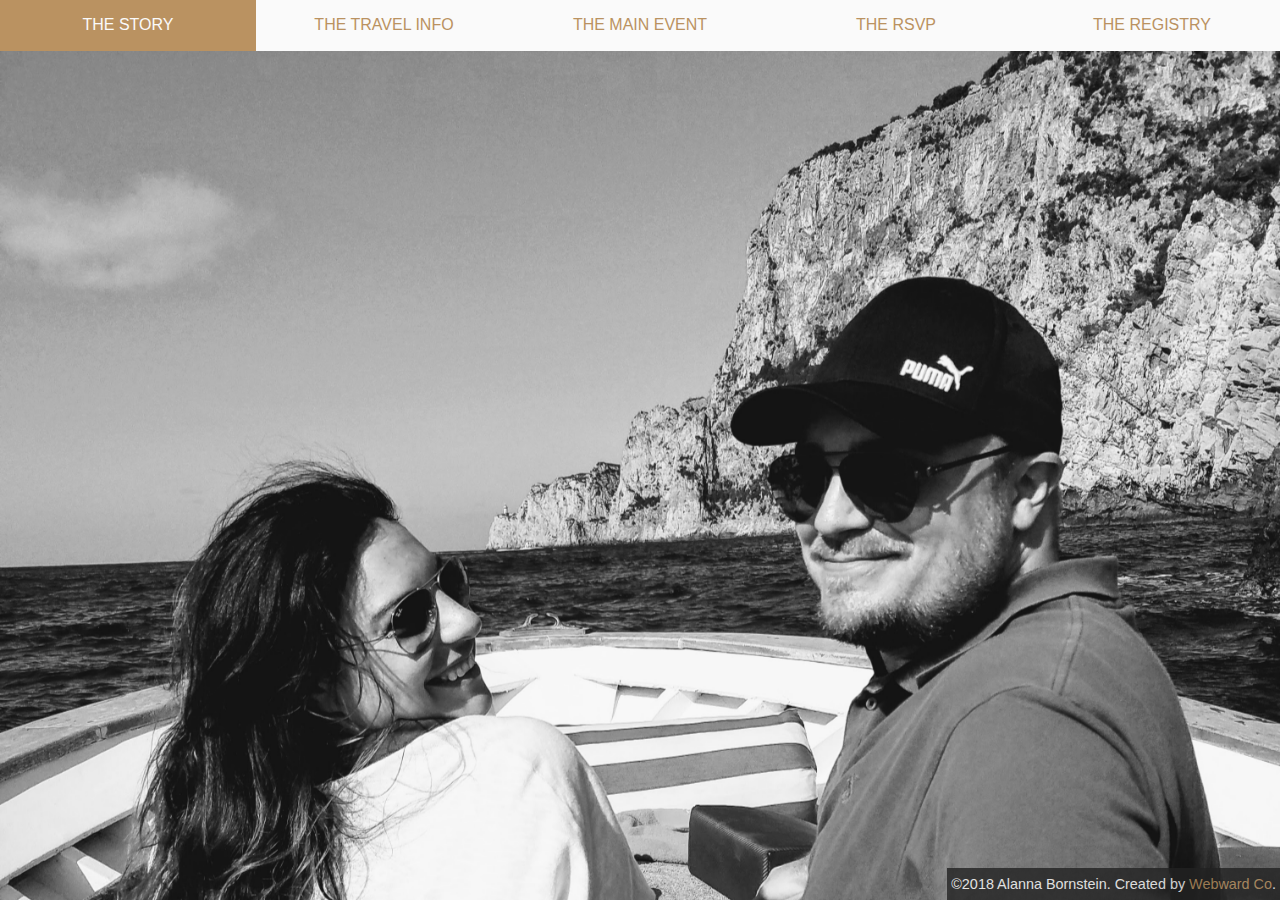
<file: index.html>
<!DOCTYPE html>
<html lang="en">
<head>
    <title>Ali and Darren</title>
    <meta name="viewport" content="width=device-width,initial-scale=1.0">
    <link href='http://fonts.googleapis.com/css?family=Arizonia' rel='stylesheet' type='text/css'>
    <link rel="stylesheet" type="text/css" href="/css/style.css">
    <script type="text/javascript" src="/js/jquery-3.3.1.min.js"></script>
    <script type="text/javascript" src="/js/script.js"></script>
</head>
<body>

    <div id="mobile-menu-curtain"></div>
    <nav>
        <a class="nav-item" data-content="story">The Story</a>
        <a class="nav-item" data-content="travel">The Travel Info</a>
        <a class="nav-item" data-content="event">The Main Event</a>
        <a class="nav-item" data-content="rsvp">The RSVP</a>
        <a class="nav-item" data-content="registry">The Registry</a>
        <div id="mobile-menu-icon">
            <div></div>
            <div></div>
            <div></div>
        </div>
        <div id="mobile-menu">
            <a class="nav-item" data-content="story">The Story</a><br>
            <a class="nav-item" data-content="travel">The Travel Info</a><br>
            <a class="nav-item" data-content="event">The Main Event</a><br>
            <a class="nav-item" data-content="rsvp">The RSVP</a><br>
            <a class="nav-item" data-content="registry">The Registry</a>
        </div>
    </nav>

    <section id="monogram">
        <svg xmlns="http://www.w3.org/2000/svg"
             width="100%" height="300px"
             viewBox="0 0 2150 1800">
            <path id="graphic"
                fill="#222" stroke="#222" stroke-width="15"
                d="M 929.00,816.00
                   C 925.99,815.36 916.30,812.62 914.00,813.06
                     910.77,813.68 907.32,817.63 905.17,820.00
                     905.17,820.00 889.00,837.00 889.00,837.00
                     868.18,857.82 846.36,878.10 824.00,897.27
                     738.86,970.26 632.10,1049.55 530.00,1096.31
                     485.26,1116.79 437.40,1133.63 388.00,1137.09
                     388.00,1137.09 376.00,1138.00 376.00,1138.00
                     357.09,1138.03 339.20,1137.15 321.00,1131.26
                     311.76,1128.26 302.07,1123.89 294.00,1118.48
                     260.80,1096.22 243.06,1055.37 243.00,1016.00
                     243.00,1016.00 243.00,993.00 243.00,993.00
                     243.00,993.00 243.91,983.00 243.91,983.00
                     246.00,954.48 253.20,926.50 263.80,900.00
                     278.74,862.64 293.47,832.41 322.09,803.04
                     360.70,763.40 413.19,745.59 467.00,739.84
                     467.00,739.84 489.00,738.00 489.00,738.00
                     489.00,738.00 509.00,737.00 509.00,737.00
                     509.00,737.00 557.00,737.00 557.00,737.00
                     557.00,737.00 569.00,737.96 569.00,737.96
                     569.00,737.96 582.00,737.96 582.00,737.96
                     582.00,737.96 592.00,739.00 592.00,739.00
                     592.00,739.00 601.00,739.00 601.00,739.00
                     601.00,739.00 622.00,740.91 622.00,740.91
                     662.54,743.75 702.74,749.48 743.00,755.13
                     783.80,760.86 824.60,768.72 865.00,776.80
                     865.00,776.80 897.00,783.42 897.00,783.42
                     900.72,784.24 907.52,786.53 911.00,784.94
                     914.35,783.41 919.88,776.93 922.42,774.00
                     922.42,774.00 935.28,760.00 935.28,760.00
                     935.28,760.00 983.15,706.00 983.15,706.00
                     983.15,706.00 1079.42,592.00 1079.42,592.00
                     1079.42,592.00 1167.35,483.00 1167.35,483.00
                     1186.88,457.77 1206.49,432.47 1224.33,406.00
                     1228.62,399.63 1237.80,383.59 1244.00,380.45
                     1247.55,378.66 1252.10,378.96 1256.00,379.00
                     1269.82,379.17 1286.23,388.71 1297.00,396.90
                     1301.12,400.03 1307.71,405.62 1308.52,411.00
                     1308.99,414.21 1305.65,423.33 1304.58,427.00
                     1304.58,427.00 1291.00,468.00 1291.00,468.00
                     1291.00,468.00 1260.34,562.00 1260.34,562.00
                     1260.34,562.00 1245.00,609.00 1245.00,609.00
                     1245.00,609.00 1284.00,595.34 1284.00,595.34
                     1335.81,578.79 1389.03,565.76 1443.00,558.72
                     1443.00,558.72 1493.00,553.91 1493.00,553.91
                     1493.00,553.91 1503.00,553.00 1503.00,553.00
                     1573.41,552.18 1645.45,563.78 1711.00,590.00
                     1751.47,606.19 1787.81,627.02 1821.00,655.43
                     1845.91,676.76 1867.07,702.49 1883.28,731.00
                     1896.92,754.98 1907.47,782.05 1913.42,809.00
                     1920.66,841.76 1921.05,857.99 1921.00,891.00
                     1920.97,911.32 1915.36,942.06 1910.37,962.00
                     1894.61,1025.05 1861.99,1084.45 1821.55,1135.00
                     1789.02,1175.67 1737.88,1220.46 1696.00,1251.87
                     1652.08,1284.82 1600.86,1317.18 1549.00,1335.69
                     1530.64,1342.25 1503.43,1349.77 1484.00,1350.00
                     1455.37,1350.33 1430.21,1348.67 1406.00,1331.25
                     1399.08,1326.28 1392.89,1320.22 1387.09,1314.00
                     1381.85,1308.37 1380.14,1304.84 1373.00,1301.00
                     1368.13,1313.26 1369.09,1315.43 1367.83,1328.00
                     1367.83,1328.00 1366.00,1351.00 1366.00,1351.00
                     1366.00,1351.00 1365.00,1371.00 1365.00,1371.00
                     1365.00,1371.00 1365.96,1385.00 1365.96,1385.00
                     1365.78,1389.56 1364.10,1400.56 1357.11,1398.34
                     1353.24,1397.12 1351.81,1390.53 1351.30,1387.00
                     1349.71,1376.12 1349.88,1364.97 1350.00,1354.00
                     1350.00,1354.00 1350.96,1343.00 1350.96,1343.00
                     1350.96,1343.00 1353.17,1308.00 1353.17,1308.00
                     1353.75,1301.95 1355.59,1285.14 1354.79,1280.00
                     1353.99,1274.86 1348.92,1268.43 1346.00,1264.00
                     1341.24,1256.76 1337.22,1248.83 1337.01,1240.00
                     1336.77,1229.44 1339.99,1223.83 1349.00,1218.09
                     1352.64,1215.78 1358.65,1214.25 1360.57,1210.79
                     1360.57,1210.79 1365.00,1191.00 1365.00,1191.00
                     1365.00,1191.00 1373.58,1151.00 1373.58,1151.00
                     1398.35,1038.83 1429.68,927.95 1466.00,819.00
                     1477.19,785.43 1497.13,729.04 1511.78,698.00
                     1518.46,683.85 1520.52,675.20 1535.00,666.63
                     1539.40,664.02 1543.84,662.26 1549.00,662.04
                     1558.11,661.65 1560.73,665.10 1558.21,674.00
                     1558.21,674.00 1547.60,700.00 1547.60,700.00
                     1531.40,740.51 1516.06,781.70 1502.00,823.00
                     1502.00,823.00 1460.67,944.00 1460.67,944.00
                     1434.17,1025.26 1409.58,1107.06 1388.87,1190.00
                     1388.87,1190.00 1381.92,1224.00 1381.92,1224.00
                     1380.86,1230.34 1378.15,1246.25 1378.51,1252.00
                     1379.60,1269.09 1384.86,1285.53 1397.01,1298.00
                     1402.08,1303.20 1404.83,1306.01 1411.00,1309.95
                     1418.41,1314.67 1425.51,1317.61 1434.00,1319.84
                     1446.66,1323.18 1460.01,1323.15 1473.00,1323.00
                     1488.23,1322.82 1508.13,1318.59 1523.00,1314.87
                     1561.75,1305.19 1602.37,1286.62 1637.00,1266.85
                     1697.88,1232.10 1760.81,1180.72 1803.35,1125.00
                     1848.74,1065.53 1879.77,992.12 1883.04,917.00
                     1883.04,917.00 1884.00,904.00 1884.00,904.00
                     1884.00,904.00 1884.00,894.00 1884.00,894.00
                     1884.00,894.00 1882.96,884.00 1882.96,884.00
                     1882.96,884.00 1882.96,875.00 1882.96,875.00
                     1880.66,852.22 1876.25,829.73 1869.00,808.00
                     1860.97,783.94 1850.11,762.08 1836.00,741.00
                     1824.40,723.68 1812.67,710.67 1798.00,696.00
                     1735.84,633.84 1654.83,602.91 1569.00,591.72
                     1569.00,591.72 1527.00,587.91 1527.00,587.91
                     1527.00,587.91 1517.00,587.00 1517.00,587.00
                     1517.00,587.00 1482.00,587.00 1482.00,587.00
                     1482.00,587.00 1469.00,587.96 1469.00,587.96
                     1446.92,588.92 1424.90,591.57 1403.00,594.73
                     1361.84,600.66 1320.96,609.80 1281.00,621.29
                     1281.00,621.29 1251.00,630.67 1251.00,630.67
                     1248.13,631.62 1239.40,634.17 1237.51,635.84
                     1235.25,637.83 1232.41,648.62 1231.42,652.00
                     1231.42,652.00 1219.58,693.00 1219.58,693.00
                     1219.58,693.00 1191.89,795.00 1191.89,795.00
                     1191.89,795.00 1184.21,828.00 1184.21,828.00
                     1184.21,828.00 1179.00,853.00 1179.00,853.00
                     1199.30,858.93 1222.98,864.83 1244.00,866.83
                     1266.12,868.94 1288.76,868.00 1311.00,868.00
                     1311.00,868.00 1312.72,850.00 1312.72,850.00
                     1316.30,822.55 1325.79,793.99 1343.01,772.00
                     1348.52,764.97 1358.25,754.15 1367.00,751.64
                     1373.37,749.80 1380.15,750.92 1383.59,757.02
                     1384.68,758.97 1385.57,761.81 1386.10,764.00
                     1387.07,767.97 1386.99,770.01 1387.00,774.00
                     1387.00,774.00 1387.00,780.00 1387.00,780.00
                     1386.97,801.42 1373.63,830.16 1360.87,847.00
                     1353.24,857.07 1344.37,866.87 1331.00,867.00
                     1331.00,867.00 1349.55,841.00 1349.55,841.00
                     1358.11,826.81 1367.92,801.63 1368.00,785.00
                     1368.00,785.00 1368.00,775.00 1368.00,775.00
                     1358.22,781.79 1353.79,787.43 1347.00,797.00
                     1341.23,805.13 1332.84,820.56 1329.75,830.00
                     1326.46,840.03 1324.13,855.45 1324.00,866.00
                     1323.70,891.92 1326.32,904.12 1331.00,929.00
                     1342.08,917.92 1352.24,907.83 1360.00,894.00
                     1360.00,894.00 1363.00,894.00 1363.00,894.00
                     1366.67,909.08 1359.01,922.42 1349.99,934.00
                     1347.82,936.79 1339.21,946.61 1338.54,949.00
                     1337.66,952.11 1340.95,958.91 1342.20,962.00
                     1345.80,970.89 1353.82,985.28 1363.00,988.99
                     1365.67,990.08 1368.19,989.97 1371.00,990.00
                     1370.25,1003.53 1358.86,1022.73 1344.09,1009.67
                     1334.97,1001.61 1323.10,976.24 1322.00,964.00
                     1322.00,964.00 1295.00,983.31 1295.00,983.31
                     1275.01,996.19 1253.29,1006.41 1230.00,1011.58
                     1218.07,1014.23 1198.06,1018.39 1192.85,1003.00
                     1191.75,999.76 1191.96,994.50 1192.00,991.00
                     1192.17,976.87 1201.68,959.40 1209.59,948.00
                     1223.08,928.55 1237.59,912.62 1256.00,897.61
                     1256.00,897.61 1278.00,882.00 1278.00,882.00
                     1278.00,882.00 1263.00,882.00 1263.00,882.00
                     1250.49,881.98 1220.26,876.87 1207.00,874.39
                     1207.00,874.39 1187.00,870.40 1187.00,870.40
                     1184.89,870.22 1180.32,869.15 1178.43,870.40
                     1175.63,871.74 1175.11,879.01 1174.58,882.00
                     1174.58,882.00 1168.59,915.00 1168.59,915.00
                     1163.12,947.56 1158.17,980.08 1155.91,1013.00
                     1155.91,1013.00 1155.00,1025.00 1155.00,1025.00
                     1155.00,1025.00 1155.00,1056.00 1155.00,1056.00
                     1155.01,1064.55 1156.68,1076.51 1158.26,1085.00
                     1158.94,1088.67 1160.20,1094.95 1162.51,1097.82
                     1166.87,1103.23 1178.31,1105.84 1180.99,1110.47
                     1183.49,1114.76 1178.51,1121.57 1174.96,1123.78
                     1165.35,1129.75 1153.58,1126.28 1144.00,1122.40
                     1128.71,1116.20 1091.35,1091.94 1077.00,1081.71
                     1026.10,1045.43 977.16,999.74 961.47,937.00
                     957.11,919.56 955.79,902.90 956.00,885.00
                     956.13,874.15 959.42,853.53 962.43,843.00
                     962.43,843.00 968.00,825.00 968.00,825.00
                     968.00,825.00 929.00,816.00 929.00,816.00 Z
                   M 1008.61,760.00
                   C 1039.79,721.63 1079.52,690.97 1122.00,666.01
                     1139.25,655.88 1157.72,646.01 1176.00,637.86
                     1180.97,635.65 1197.40,629.58 1199.86,625.79
                     1201.17,623.77 1203.42,614.94 1204.34,612.00
                     1204.34,612.00 1214.02,579.00 1214.02,579.00
                     1214.02,579.00 1233.02,517.00 1233.02,517.00
                     1233.02,517.00 1246.98,474.00 1246.98,474.00
                     1250.20,463.62 1255.01,450.89 1253.83,440.00
                     1253.14,433.67 1250.40,428.18 1243.00,429.75
                     1234.01,431.65 1223.49,447.65 1217.88,455.00
                     1217.88,455.00 1163.80,525.00 1163.80,525.00
                     1114.53,586.59 1064.37,647.17 1011.84,706.00
                     1011.84,706.00 957.83,765.00 957.83,765.00
                     950.61,772.98 938.03,784.57 932.00,793.00
                     932.00,793.00 978.00,806.00 978.00,806.00
                     984.09,791.94 998.82,772.05 1008.61,760.00 Z
                   M 1134.00,680.15
                   C 1096.72,701.42 1064.60,724.74 1035.95,757.00
                     1021.65,773.11 1007.56,792.14 999.00,812.00
                     999.00,812.00 1041.00,822.63 1041.00,822.63
                     1041.00,822.63 1113.00,839.21 1113.00,839.21
                     1113.00,839.21 1152.00,847.00 1152.00,847.00
                     1152.11,834.84 1158.55,798.24 1161.20,785.00
                     1161.20,785.00 1183.37,688.00 1183.37,688.00
                     1183.37,688.00 1193.00,652.00 1193.00,652.00
                     1179.90,655.70 1146.70,672.90 1134.00,680.15 Z
                   M 855.00,799.58
                   C 855.00,799.58 785.00,785.39 785.00,785.39
                     731.46,775.37 677.27,768.62 623.00,764.91
                     623.00,764.91 592.00,763.00 592.00,763.00
                     592.00,763.00 577.00,762.00 577.00,762.00
                     577.00,762.00 559.00,762.00 559.00,762.00
                     559.00,762.00 543.00,761.00 543.00,761.00
                     543.00,761.00 518.00,761.00 518.00,761.00
                     518.00,761.00 505.00,761.98 505.00,761.98
                     505.00,761.98 490.00,761.98 490.00,761.98
                     490.00,761.98 466.00,763.91 466.00,763.91
                     423.57,767.01 382.96,776.32 349.00,803.45
                     309.32,835.14 284.36,887.10 273.58,936.00
                     270.55,949.70 268.87,963.04 267.91,977.00
                     267.91,977.00 267.00,987.00 267.00,987.00
                     266.55,1025.54 272.55,1063.17 301.28,1091.42
                     310.58,1100.57 319.85,1106.98 332.00,1111.80
                     344.14,1116.61 357.06,1118.17 370.00,1118.91
                     370.00,1118.91 388.00,1118.00 388.00,1118.00
                     397.52,1117.88 414.32,1115.17 424.00,1113.42
                     460.32,1106.87 495.42,1094.45 529.00,1079.30
                     621.78,1037.47 704.20,976.26 781.00,910.13
                     781.00,910.13 835.00,861.83 835.00,861.83
                     835.00,861.83 847.00,850.17 847.00,850.17
                     855.65,842.34 883.17,816.14 889.00,808.00
                     889.00,808.00 855.00,799.58 855.00,799.58 Z
                   M 1113.00,856.40
                   C 1113.00,856.40 1057.00,844.58 1057.00,844.58
                     1057.00,844.58 1018.00,836.12 1018.00,836.12
                     1018.00,836.12 991.00,831.00 991.00,831.00
                     991.00,831.00 983.28,866.00 983.28,866.00
                     981.78,877.76 981.98,889.18 982.00,901.00
                     982.04,924.91 992.68,950.76 1004.80,971.00
                     1029.68,1012.56 1061.98,1043.25 1101.00,1071.42
                     1111.11,1078.72 1136.07,1097.16 1146.00,1102.00
                     1146.00,1102.00 1142.27,1079.00 1142.27,1079.00
                     1142.27,1079.00 1139.00,1040.00 1139.00,1040.00
                     1139.00,1040.00 1138.00,1026.00 1138.00,1026.00
                     1138.00,1026.00 1138.00,992.00 1138.00,992.00
                     1138.00,992.00 1139.00,975.00 1139.00,975.00
                     1139.00,975.00 1141.91,925.00 1141.91,925.00
                     1141.91,925.00 1148.00,864.00 1148.00,864.00
                     1148.00,864.00 1113.00,856.40 1113.00,856.40 Z
                   M 1271.00,909.00
                   C 1258.17,921.82 1247.65,933.37 1238.20,949.00
                     1232.40,958.60 1225.58,971.85 1224.00,983.00
                     1224.00,983.00 1236.00,981.54 1236.00,981.54
                     1255.56,977.98 1279.35,966.39 1296.00,955.69
                     1300.30,952.93 1313.95,945.44 1315.23,940.91
                     1315.23,940.91 1312.42,920.00 1312.42,920.00
                     1310.55,906.40 1310.00,892.72 1310.00,879.00
                     1296.78,885.45 1281.40,898.60 1271.00,909.00 Z
                   M 669.32,1199.00
                   C 665.31,1208.01 657.00,1213.64 647.00,1212.81
                     629.95,1211.40 625.02,1196.76 625.00,1182.00
                     624.98,1169.14 624.74,1153.21 638.01,1146.05
                     640.80,1144.54 643.92,1144.01 647.00,1143.45
                     676.49,1140.92 676.76,1182.30 669.32,1199.00 Z
                   M 709.00,1143.00
                   C 709.00,1143.00 709.00,1158.00 709.00,1158.00
                     709.00,1158.00 708.00,1174.00 708.00,1174.00
                     708.00,1174.00 708.00,1189.00 708.00,1189.00
                     708.00,1189.00 708.96,1200.00 708.96,1200.00
                     708.96,1200.00 708.96,1212.00 708.96,1212.00
                     703.31,1210.62 698.69,1210.62 693.00,1212.00
                     693.00,1212.00 693.00,1198.00 693.00,1198.00
                     693.00,1198.00 694.00,1182.00 694.00,1182.00
                     694.00,1182.00 694.00,1156.00 694.00,1156.00
                     683.21,1162.14 682.10,1162.90 677.00,1155.00
                     677.00,1155.00 709.00,1143.00 709.00,1143.00 Z
                   M 761.00,1145.36
                   C 774.20,1139.60 797.51,1144.93 795.66,1163.00
                     795.36,1165.97 794.06,1169.34 792.72,1172.00
                     790.51,1176.40 787.26,1180.40 783.91,1184.00
                     783.91,1184.00 768.00,1198.96 768.00,1198.96
                     768.00,1198.96 782.00,1198.96 782.00,1198.96
                     782.00,1198.96 796.00,1198.00 796.00,1198.00
                     794.96,1203.80 794.58,1205.14 796.00,1211.00
                     796.00,1211.00 751.00,1212.00 751.00,1212.00
                     751.31,1203.22 755.11,1203.29 760.72,1197.00
                     768.31,1188.48 776.44,1179.63 778.54,1168.00
                     779.32,1163.66 779.26,1157.91 776.91,1154.04
                     772.75,1147.16 765.76,1148.28 762.16,1155.00
                     761.00,1157.17 760.46,1160.56 760.00,1163.00
                     748.04,1158.31 750.62,1149.90 761.00,1145.36 Z
                   M 830.00,1171.02
                   C 833.67,1170.91 837.62,1170.95 841.00,1172.57
                     852.06,1177.87 853.28,1192.32 847.64,1202.00
                     839.29,1216.32 816.99,1216.31 807.65,1203.00
                     797.87,1189.07 803.82,1158.98 817.04,1148.93
                     824.48,1143.27 832.14,1142.84 841.00,1144.00
                     841.00,1144.00 842.00,1148.80 842.00,1148.80
                     839.40,1148.67 836.58,1148.03 834.00,1148.80
                     821.32,1151.37 820.44,1166.07 818.00,1176.00
                     822.46,1172.39 824.16,1171.18 830.00,1171.02 Z
                   M 907.00,1143.00
                   C 907.00,1143.00 907.00,1158.00 907.00,1158.00
                     907.00,1158.00 906.00,1174.00 906.00,1174.00
                     906.00,1174.00 906.00,1189.00 906.00,1189.00
                     906.00,1189.00 906.96,1200.00 906.96,1200.00
                     906.96,1200.00 906.96,1212.00 906.96,1212.00
                     901.31,1210.62 896.69,1210.62 891.00,1212.00
                     891.00,1212.00 891.00,1198.00 891.00,1198.00
                     891.00,1198.00 892.00,1182.00 892.00,1182.00
                     892.00,1182.00 892.00,1156.00 892.00,1156.00
                     881.21,1162.14 880.10,1162.90 875.00,1155.00
                     875.00,1155.00 907.00,1143.00 907.00,1143.00 Z
                   M 920.02,1168.00
                   C 919.84,1161.78 920.40,1156.09 924.53,1151.09
                     932.23,1141.77 949.78,1140.79 958.83,1148.53
                     968.04,1156.41 967.12,1167.14 967.00,1178.00
                     966.85,1190.51 960.68,1204.18 949.00,1209.86
                     941.60,1213.47 925.86,1216.29 926.00,1204.00
                     928.64,1205.39 931.99,1207.54 935.00,1207.60
                     947.05,1207.87 951.57,1190.36 952.00,1181.00
                     939.55,1190.84 920.49,1185.13 920.02,1168.00 Z
                   M 641.14,1160.00
                   C 641.14,1160.00 641.14,1190.00 641.14,1190.00
                     641.01,1194.99 641.52,1209.60 649.96,1207.16
                     654.99,1205.69 655.65,1199.29 656.20,1195.00
                     657.56,1186.07 657.42,1168.96 656.20,1160.00
                     655.34,1154.51 654.69,1148.73 648.03,1148.54
                     642.71,1150.61 641.98,1154.73 641.14,1160.00 Z
                   M 936.53,1172.00
                   C 937.62,1176.40 941.03,1180.16 945.96,1178.39
                     953.96,1175.50 955.91,1148.36 942.09,1149.45
                     934.93,1152.64 934.87,1165.26 936.53,1172.00 Z
                   M 819.33,1199.00
                   C 820.08,1203.19 822.89,1208.34 827.96,1207.46
                     832.04,1206.76 833.42,1202.50 834.18,1199.00
                     835.75,1191.78 835.97,1177.80 826.00,1177.54
                     817.72,1180.53 817.98,1191.52 819.33,1199.00 Z
                   M 736.98,1212.26
                   C 728.36,1215.57 719.39,1203.22 731.02,1196.74
                     743.66,1193.99 744.98,1209.18 736.98,1212.26 Z
                   M 868.98,1212.26
                   C 860.36,1215.57 851.39,1203.22 863.02,1196.74
                     875.66,1193.99 876.98,1209.18 868.98,1212.26 Z" />
        </svg>
    </section>

    <section id="content-container" style="display: none;">
        <span id="close">&times;</span>
        <section id="content"></section>
    </section>

    <footer>
        <p>&copy;2018 Alanna Bornstein. Created by <a href="https://twitter.com/WebwardCo" target="_blank">Webward Co</a>.</p>
    </footer>

</body>
</html>
</file>
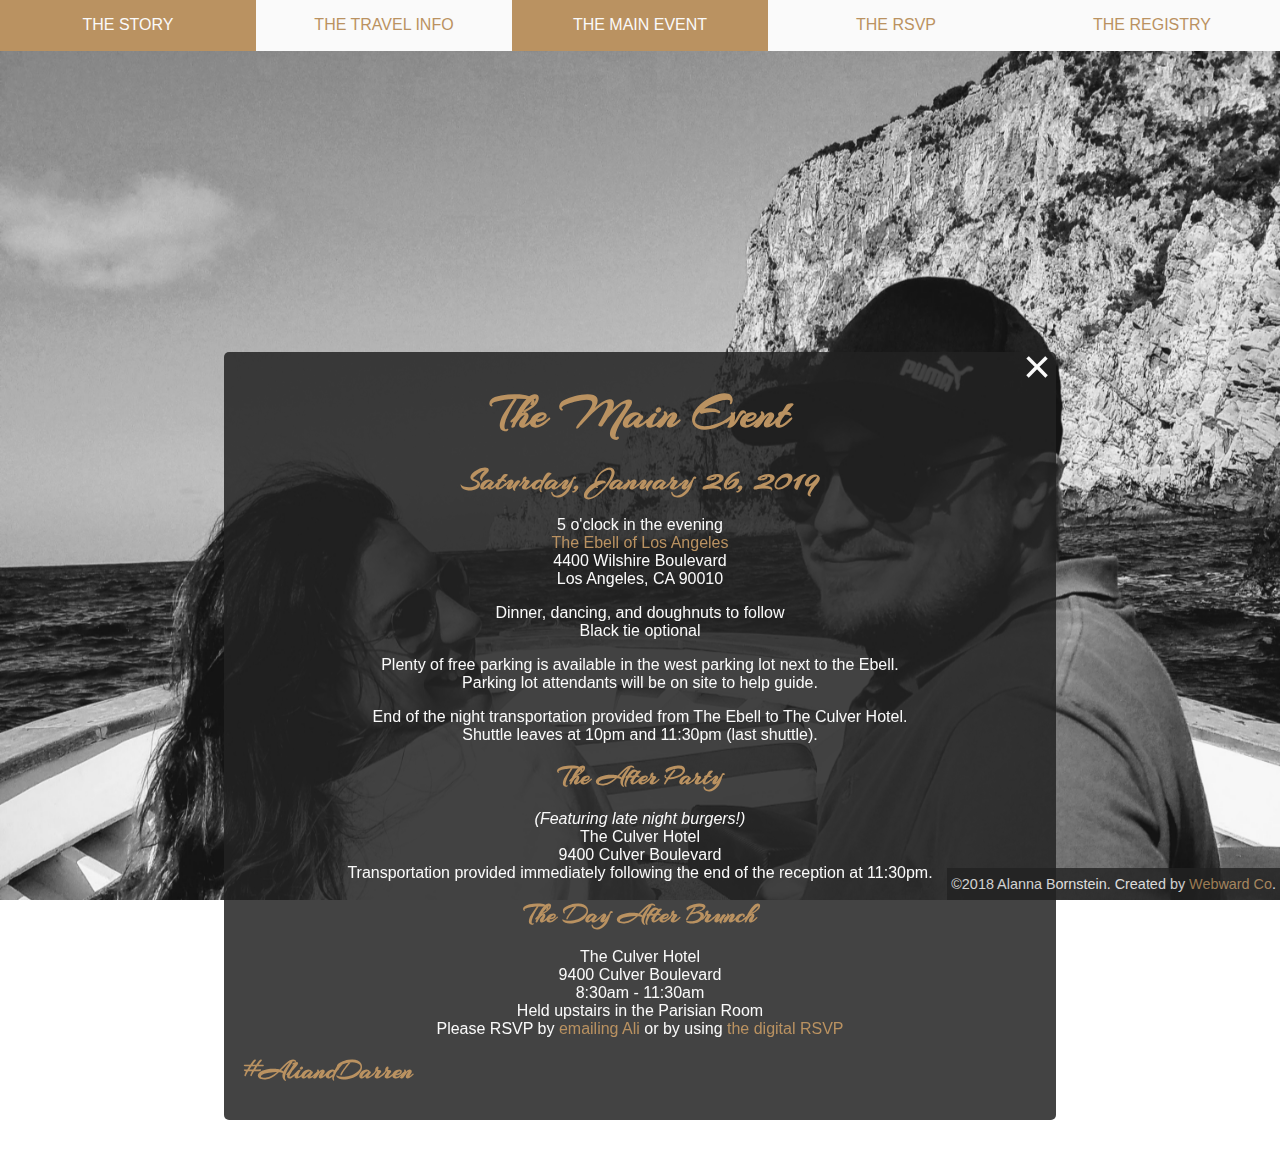
<file: event/index.html>
<!DOCTYPE html>
<html lang="en">
<head>
    <title>Ali and Darren</title>
    <meta name="viewport" content="width=device-width,initial-scale=1.0">
    <link href='http://fonts.googleapis.com/css?family=Arizonia' rel='stylesheet' type='text/css'>
    <link rel="stylesheet" type="text/css" href="/css/style.css">
    <script type="text/javascript" src="/js/jquery-3.3.1.min.js"></script>
    <script type="text/javascript" src="/js/script.js"></script>
</head>
<body>

    <div id="mobile-menu-curtain"></div>
    <nav>
        <a class="nav-item" data-content="story">The Story</a>
        <a class="nav-item" data-content="travel">The Travel Info</a>
        <a class="nav-item active" data-content="event">The Main Event</a>
        <a class="nav-item" data-content="rsvp">The RSVP</a>
        <a class="nav-item" data-content="registry">The Registry</a>
        <div id="mobile-menu-icon">
            <div></div>
            <div></div>
            <div></div>
        </div>
        <div id="mobile-menu">
            <a class="nav-item" data-content="story">The Story</a><br>
            <a class="nav-item" data-content="travel">The Travel Info</a><br>
            <a class="nav-item active" data-content="event">The Main Event</a><br>
            <a class="nav-item" data-content="rsvp">The RSVP</a><br>
            <a class="nav-item" data-content="registry">The Registry</a>
        </div>
    </nav>

    <section id="monogram">
        <svg xmlns="http://www.w3.org/2000/svg"
             width="100%" height="300px"
             viewBox="0 0 2150 1800">
            <path id="graphic"
                fill="#222" stroke="#222" stroke-width="15"
                d="M 929.00,816.00
                   C 925.99,815.36 916.30,812.62 914.00,813.06
                     910.77,813.68 907.32,817.63 905.17,820.00
                     905.17,820.00 889.00,837.00 889.00,837.00
                     868.18,857.82 846.36,878.10 824.00,897.27
                     738.86,970.26 632.10,1049.55 530.00,1096.31
                     485.26,1116.79 437.40,1133.63 388.00,1137.09
                     388.00,1137.09 376.00,1138.00 376.00,1138.00
                     357.09,1138.03 339.20,1137.15 321.00,1131.26
                     311.76,1128.26 302.07,1123.89 294.00,1118.48
                     260.80,1096.22 243.06,1055.37 243.00,1016.00
                     243.00,1016.00 243.00,993.00 243.00,993.00
                     243.00,993.00 243.91,983.00 243.91,983.00
                     246.00,954.48 253.20,926.50 263.80,900.00
                     278.74,862.64 293.47,832.41 322.09,803.04
                     360.70,763.40 413.19,745.59 467.00,739.84
                     467.00,739.84 489.00,738.00 489.00,738.00
                     489.00,738.00 509.00,737.00 509.00,737.00
                     509.00,737.00 557.00,737.00 557.00,737.00
                     557.00,737.00 569.00,737.96 569.00,737.96
                     569.00,737.96 582.00,737.96 582.00,737.96
                     582.00,737.96 592.00,739.00 592.00,739.00
                     592.00,739.00 601.00,739.00 601.00,739.00
                     601.00,739.00 622.00,740.91 622.00,740.91
                     662.54,743.75 702.74,749.48 743.00,755.13
                     783.80,760.86 824.60,768.72 865.00,776.80
                     865.00,776.80 897.00,783.42 897.00,783.42
                     900.72,784.24 907.52,786.53 911.00,784.94
                     914.35,783.41 919.88,776.93 922.42,774.00
                     922.42,774.00 935.28,760.00 935.28,760.00
                     935.28,760.00 983.15,706.00 983.15,706.00
                     983.15,706.00 1079.42,592.00 1079.42,592.00
                     1079.42,592.00 1167.35,483.00 1167.35,483.00
                     1186.88,457.77 1206.49,432.47 1224.33,406.00
                     1228.62,399.63 1237.80,383.59 1244.00,380.45
                     1247.55,378.66 1252.10,378.96 1256.00,379.00
                     1269.82,379.17 1286.23,388.71 1297.00,396.90
                     1301.12,400.03 1307.71,405.62 1308.52,411.00
                     1308.99,414.21 1305.65,423.33 1304.58,427.00
                     1304.58,427.00 1291.00,468.00 1291.00,468.00
                     1291.00,468.00 1260.34,562.00 1260.34,562.00
                     1260.34,562.00 1245.00,609.00 1245.00,609.00
                     1245.00,609.00 1284.00,595.34 1284.00,595.34
                     1335.81,578.79 1389.03,565.76 1443.00,558.72
                     1443.00,558.72 1493.00,553.91 1493.00,553.91
                     1493.00,553.91 1503.00,553.00 1503.00,553.00
                     1573.41,552.18 1645.45,563.78 1711.00,590.00
                     1751.47,606.19 1787.81,627.02 1821.00,655.43
                     1845.91,676.76 1867.07,702.49 1883.28,731.00
                     1896.92,754.98 1907.47,782.05 1913.42,809.00
                     1920.66,841.76 1921.05,857.99 1921.00,891.00
                     1920.97,911.32 1915.36,942.06 1910.37,962.00
                     1894.61,1025.05 1861.99,1084.45 1821.55,1135.00
                     1789.02,1175.67 1737.88,1220.46 1696.00,1251.87
                     1652.08,1284.82 1600.86,1317.18 1549.00,1335.69
                     1530.64,1342.25 1503.43,1349.77 1484.00,1350.00
                     1455.37,1350.33 1430.21,1348.67 1406.00,1331.25
                     1399.08,1326.28 1392.89,1320.22 1387.09,1314.00
                     1381.85,1308.37 1380.14,1304.84 1373.00,1301.00
                     1368.13,1313.26 1369.09,1315.43 1367.83,1328.00
                     1367.83,1328.00 1366.00,1351.00 1366.00,1351.00
                     1366.00,1351.00 1365.00,1371.00 1365.00,1371.00
                     1365.00,1371.00 1365.96,1385.00 1365.96,1385.00
                     1365.78,1389.56 1364.10,1400.56 1357.11,1398.34
                     1353.24,1397.12 1351.81,1390.53 1351.30,1387.00
                     1349.71,1376.12 1349.88,1364.97 1350.00,1354.00
                     1350.00,1354.00 1350.96,1343.00 1350.96,1343.00
                     1350.96,1343.00 1353.17,1308.00 1353.17,1308.00
                     1353.75,1301.95 1355.59,1285.14 1354.79,1280.00
                     1353.99,1274.86 1348.92,1268.43 1346.00,1264.00
                     1341.24,1256.76 1337.22,1248.83 1337.01,1240.00
                     1336.77,1229.44 1339.99,1223.83 1349.00,1218.09
                     1352.64,1215.78 1358.65,1214.25 1360.57,1210.79
                     1360.57,1210.79 1365.00,1191.00 1365.00,1191.00
                     1365.00,1191.00 1373.58,1151.00 1373.58,1151.00
                     1398.35,1038.83 1429.68,927.95 1466.00,819.00
                     1477.19,785.43 1497.13,729.04 1511.78,698.00
                     1518.46,683.85 1520.52,675.20 1535.00,666.63
                     1539.40,664.02 1543.84,662.26 1549.00,662.04
                     1558.11,661.65 1560.73,665.10 1558.21,674.00
                     1558.21,674.00 1547.60,700.00 1547.60,700.00
                     1531.40,740.51 1516.06,781.70 1502.00,823.00
                     1502.00,823.00 1460.67,944.00 1460.67,944.00
                     1434.17,1025.26 1409.58,1107.06 1388.87,1190.00
                     1388.87,1190.00 1381.92,1224.00 1381.92,1224.00
                     1380.86,1230.34 1378.15,1246.25 1378.51,1252.00
                     1379.60,1269.09 1384.86,1285.53 1397.01,1298.00
                     1402.08,1303.20 1404.83,1306.01 1411.00,1309.95
                     1418.41,1314.67 1425.51,1317.61 1434.00,1319.84
                     1446.66,1323.18 1460.01,1323.15 1473.00,1323.00
                     1488.23,1322.82 1508.13,1318.59 1523.00,1314.87
                     1561.75,1305.19 1602.37,1286.62 1637.00,1266.85
                     1697.88,1232.10 1760.81,1180.72 1803.35,1125.00
                     1848.74,1065.53 1879.77,992.12 1883.04,917.00
                     1883.04,917.00 1884.00,904.00 1884.00,904.00
                     1884.00,904.00 1884.00,894.00 1884.00,894.00
                     1884.00,894.00 1882.96,884.00 1882.96,884.00
                     1882.96,884.00 1882.96,875.00 1882.96,875.00
                     1880.66,852.22 1876.25,829.73 1869.00,808.00
                     1860.97,783.94 1850.11,762.08 1836.00,741.00
                     1824.40,723.68 1812.67,710.67 1798.00,696.00
                     1735.84,633.84 1654.83,602.91 1569.00,591.72
                     1569.00,591.72 1527.00,587.91 1527.00,587.91
                     1527.00,587.91 1517.00,587.00 1517.00,587.00
                     1517.00,587.00 1482.00,587.00 1482.00,587.00
                     1482.00,587.00 1469.00,587.96 1469.00,587.96
                     1446.92,588.92 1424.90,591.57 1403.00,594.73
                     1361.84,600.66 1320.96,609.80 1281.00,621.29
                     1281.00,621.29 1251.00,630.67 1251.00,630.67
                     1248.13,631.62 1239.40,634.17 1237.51,635.84
                     1235.25,637.83 1232.41,648.62 1231.42,652.00
                     1231.42,652.00 1219.58,693.00 1219.58,693.00
                     1219.58,693.00 1191.89,795.00 1191.89,795.00
                     1191.89,795.00 1184.21,828.00 1184.21,828.00
                     1184.21,828.00 1179.00,853.00 1179.00,853.00
                     1199.30,858.93 1222.98,864.83 1244.00,866.83
                     1266.12,868.94 1288.76,868.00 1311.00,868.00
                     1311.00,868.00 1312.72,850.00 1312.72,850.00
                     1316.30,822.55 1325.79,793.99 1343.01,772.00
                     1348.52,764.97 1358.25,754.15 1367.00,751.64
                     1373.37,749.80 1380.15,750.92 1383.59,757.02
                     1384.68,758.97 1385.57,761.81 1386.10,764.00
                     1387.07,767.97 1386.99,770.01 1387.00,774.00
                     1387.00,774.00 1387.00,780.00 1387.00,780.00
                     1386.97,801.42 1373.63,830.16 1360.87,847.00
                     1353.24,857.07 1344.37,866.87 1331.00,867.00
                     1331.00,867.00 1349.55,841.00 1349.55,841.00
                     1358.11,826.81 1367.92,801.63 1368.00,785.00
                     1368.00,785.00 1368.00,775.00 1368.00,775.00
                     1358.22,781.79 1353.79,787.43 1347.00,797.00
                     1341.23,805.13 1332.84,820.56 1329.75,830.00
                     1326.46,840.03 1324.13,855.45 1324.00,866.00
                     1323.70,891.92 1326.32,904.12 1331.00,929.00
                     1342.08,917.92 1352.24,907.83 1360.00,894.00
                     1360.00,894.00 1363.00,894.00 1363.00,894.00
                     1366.67,909.08 1359.01,922.42 1349.99,934.00
                     1347.82,936.79 1339.21,946.61 1338.54,949.00
                     1337.66,952.11 1340.95,958.91 1342.20,962.00
                     1345.80,970.89 1353.82,985.28 1363.00,988.99
                     1365.67,990.08 1368.19,989.97 1371.00,990.00
                     1370.25,1003.53 1358.86,1022.73 1344.09,1009.67
                     1334.97,1001.61 1323.10,976.24 1322.00,964.00
                     1322.00,964.00 1295.00,983.31 1295.00,983.31
                     1275.01,996.19 1253.29,1006.41 1230.00,1011.58
                     1218.07,1014.23 1198.06,1018.39 1192.85,1003.00
                     1191.75,999.76 1191.96,994.50 1192.00,991.00
                     1192.17,976.87 1201.68,959.40 1209.59,948.00
                     1223.08,928.55 1237.59,912.62 1256.00,897.61
                     1256.00,897.61 1278.00,882.00 1278.00,882.00
                     1278.00,882.00 1263.00,882.00 1263.00,882.00
                     1250.49,881.98 1220.26,876.87 1207.00,874.39
                     1207.00,874.39 1187.00,870.40 1187.00,870.40
                     1184.89,870.22 1180.32,869.15 1178.43,870.40
                     1175.63,871.74 1175.11,879.01 1174.58,882.00
                     1174.58,882.00 1168.59,915.00 1168.59,915.00
                     1163.12,947.56 1158.17,980.08 1155.91,1013.00
                     1155.91,1013.00 1155.00,1025.00 1155.00,1025.00
                     1155.00,1025.00 1155.00,1056.00 1155.00,1056.00
                     1155.01,1064.55 1156.68,1076.51 1158.26,1085.00
                     1158.94,1088.67 1160.20,1094.95 1162.51,1097.82
                     1166.87,1103.23 1178.31,1105.84 1180.99,1110.47
                     1183.49,1114.76 1178.51,1121.57 1174.96,1123.78
                     1165.35,1129.75 1153.58,1126.28 1144.00,1122.40
                     1128.71,1116.20 1091.35,1091.94 1077.00,1081.71
                     1026.10,1045.43 977.16,999.74 961.47,937.00
                     957.11,919.56 955.79,902.90 956.00,885.00
                     956.13,874.15 959.42,853.53 962.43,843.00
                     962.43,843.00 968.00,825.00 968.00,825.00
                     968.00,825.00 929.00,816.00 929.00,816.00 Z
                   M 1008.61,760.00
                   C 1039.79,721.63 1079.52,690.97 1122.00,666.01
                     1139.25,655.88 1157.72,646.01 1176.00,637.86
                     1180.97,635.65 1197.40,629.58 1199.86,625.79
                     1201.17,623.77 1203.42,614.94 1204.34,612.00
                     1204.34,612.00 1214.02,579.00 1214.02,579.00
                     1214.02,579.00 1233.02,517.00 1233.02,517.00
                     1233.02,517.00 1246.98,474.00 1246.98,474.00
                     1250.20,463.62 1255.01,450.89 1253.83,440.00
                     1253.14,433.67 1250.40,428.18 1243.00,429.75
                     1234.01,431.65 1223.49,447.65 1217.88,455.00
                     1217.88,455.00 1163.80,525.00 1163.80,525.00
                     1114.53,586.59 1064.37,647.17 1011.84,706.00
                     1011.84,706.00 957.83,765.00 957.83,765.00
                     950.61,772.98 938.03,784.57 932.00,793.00
                     932.00,793.00 978.00,806.00 978.00,806.00
                     984.09,791.94 998.82,772.05 1008.61,760.00 Z
                   M 1134.00,680.15
                   C 1096.72,701.42 1064.60,724.74 1035.95,757.00
                     1021.65,773.11 1007.56,792.14 999.00,812.00
                     999.00,812.00 1041.00,822.63 1041.00,822.63
                     1041.00,822.63 1113.00,839.21 1113.00,839.21
                     1113.00,839.21 1152.00,847.00 1152.00,847.00
                     1152.11,834.84 1158.55,798.24 1161.20,785.00
                     1161.20,785.00 1183.37,688.00 1183.37,688.00
                     1183.37,688.00 1193.00,652.00 1193.00,652.00
                     1179.90,655.70 1146.70,672.90 1134.00,680.15 Z
                   M 855.00,799.58
                   C 855.00,799.58 785.00,785.39 785.00,785.39
                     731.46,775.37 677.27,768.62 623.00,764.91
                     623.00,764.91 592.00,763.00 592.00,763.00
                     592.00,763.00 577.00,762.00 577.00,762.00
                     577.00,762.00 559.00,762.00 559.00,762.00
                     559.00,762.00 543.00,761.00 543.00,761.00
                     543.00,761.00 518.00,761.00 518.00,761.00
                     518.00,761.00 505.00,761.98 505.00,761.98
                     505.00,761.98 490.00,761.98 490.00,761.98
                     490.00,761.98 466.00,763.91 466.00,763.91
                     423.57,767.01 382.96,776.32 349.00,803.45
                     309.32,835.14 284.36,887.10 273.58,936.00
                     270.55,949.70 268.87,963.04 267.91,977.00
                     267.91,977.00 267.00,987.00 267.00,987.00
                     266.55,1025.54 272.55,1063.17 301.28,1091.42
                     310.58,1100.57 319.85,1106.98 332.00,1111.80
                     344.14,1116.61 357.06,1118.17 370.00,1118.91
                     370.00,1118.91 388.00,1118.00 388.00,1118.00
                     397.52,1117.88 414.32,1115.17 424.00,1113.42
                     460.32,1106.87 495.42,1094.45 529.00,1079.30
                     621.78,1037.47 704.20,976.26 781.00,910.13
                     781.00,910.13 835.00,861.83 835.00,861.83
                     835.00,861.83 847.00,850.17 847.00,850.17
                     855.65,842.34 883.17,816.14 889.00,808.00
                     889.00,808.00 855.00,799.58 855.00,799.58 Z
                   M 1113.00,856.40
                   C 1113.00,856.40 1057.00,844.58 1057.00,844.58
                     1057.00,844.58 1018.00,836.12 1018.00,836.12
                     1018.00,836.12 991.00,831.00 991.00,831.00
                     991.00,831.00 983.28,866.00 983.28,866.00
                     981.78,877.76 981.98,889.18 982.00,901.00
                     982.04,924.91 992.68,950.76 1004.80,971.00
                     1029.68,1012.56 1061.98,1043.25 1101.00,1071.42
                     1111.11,1078.72 1136.07,1097.16 1146.00,1102.00
                     1146.00,1102.00 1142.27,1079.00 1142.27,1079.00
                     1142.27,1079.00 1139.00,1040.00 1139.00,1040.00
                     1139.00,1040.00 1138.00,1026.00 1138.00,1026.00
                     1138.00,1026.00 1138.00,992.00 1138.00,992.00
                     1138.00,992.00 1139.00,975.00 1139.00,975.00
                     1139.00,975.00 1141.91,925.00 1141.91,925.00
                     1141.91,925.00 1148.00,864.00 1148.00,864.00
                     1148.00,864.00 1113.00,856.40 1113.00,856.40 Z
                   M 1271.00,909.00
                   C 1258.17,921.82 1247.65,933.37 1238.20,949.00
                     1232.40,958.60 1225.58,971.85 1224.00,983.00
                     1224.00,983.00 1236.00,981.54 1236.00,981.54
                     1255.56,977.98 1279.35,966.39 1296.00,955.69
                     1300.30,952.93 1313.95,945.44 1315.23,940.91
                     1315.23,940.91 1312.42,920.00 1312.42,920.00
                     1310.55,906.40 1310.00,892.72 1310.00,879.00
                     1296.78,885.45 1281.40,898.60 1271.00,909.00 Z
                   M 669.32,1199.00
                   C 665.31,1208.01 657.00,1213.64 647.00,1212.81
                     629.95,1211.40 625.02,1196.76 625.00,1182.00
                     624.98,1169.14 624.74,1153.21 638.01,1146.05
                     640.80,1144.54 643.92,1144.01 647.00,1143.45
                     676.49,1140.92 676.76,1182.30 669.32,1199.00 Z
                   M 709.00,1143.00
                   C 709.00,1143.00 709.00,1158.00 709.00,1158.00
                     709.00,1158.00 708.00,1174.00 708.00,1174.00
                     708.00,1174.00 708.00,1189.00 708.00,1189.00
                     708.00,1189.00 708.96,1200.00 708.96,1200.00
                     708.96,1200.00 708.96,1212.00 708.96,1212.00
                     703.31,1210.62 698.69,1210.62 693.00,1212.00
                     693.00,1212.00 693.00,1198.00 693.00,1198.00
                     693.00,1198.00 694.00,1182.00 694.00,1182.00
                     694.00,1182.00 694.00,1156.00 694.00,1156.00
                     683.21,1162.14 682.10,1162.90 677.00,1155.00
                     677.00,1155.00 709.00,1143.00 709.00,1143.00 Z
                   M 761.00,1145.36
                   C 774.20,1139.60 797.51,1144.93 795.66,1163.00
                     795.36,1165.97 794.06,1169.34 792.72,1172.00
                     790.51,1176.40 787.26,1180.40 783.91,1184.00
                     783.91,1184.00 768.00,1198.96 768.00,1198.96
                     768.00,1198.96 782.00,1198.96 782.00,1198.96
                     782.00,1198.96 796.00,1198.00 796.00,1198.00
                     794.96,1203.80 794.58,1205.14 796.00,1211.00
                     796.00,1211.00 751.00,1212.00 751.00,1212.00
                     751.31,1203.22 755.11,1203.29 760.72,1197.00
                     768.31,1188.48 776.44,1179.63 778.54,1168.00
                     779.32,1163.66 779.26,1157.91 776.91,1154.04
                     772.75,1147.16 765.76,1148.28 762.16,1155.00
                     761.00,1157.17 760.46,1160.56 760.00,1163.00
                     748.04,1158.31 750.62,1149.90 761.00,1145.36 Z
                   M 830.00,1171.02
                   C 833.67,1170.91 837.62,1170.95 841.00,1172.57
                     852.06,1177.87 853.28,1192.32 847.64,1202.00
                     839.29,1216.32 816.99,1216.31 807.65,1203.00
                     797.87,1189.07 803.82,1158.98 817.04,1148.93
                     824.48,1143.27 832.14,1142.84 841.00,1144.00
                     841.00,1144.00 842.00,1148.80 842.00,1148.80
                     839.40,1148.67 836.58,1148.03 834.00,1148.80
                     821.32,1151.37 820.44,1166.07 818.00,1176.00
                     822.46,1172.39 824.16,1171.18 830.00,1171.02 Z
                   M 907.00,1143.00
                   C 907.00,1143.00 907.00,1158.00 907.00,1158.00
                     907.00,1158.00 906.00,1174.00 906.00,1174.00
                     906.00,1174.00 906.00,1189.00 906.00,1189.00
                     906.00,1189.00 906.96,1200.00 906.96,1200.00
                     906.96,1200.00 906.96,1212.00 906.96,1212.00
                     901.31,1210.62 896.69,1210.62 891.00,1212.00
                     891.00,1212.00 891.00,1198.00 891.00,1198.00
                     891.00,1198.00 892.00,1182.00 892.00,1182.00
                     892.00,1182.00 892.00,1156.00 892.00,1156.00
                     881.21,1162.14 880.10,1162.90 875.00,1155.00
                     875.00,1155.00 907.00,1143.00 907.00,1143.00 Z
                   M 920.02,1168.00
                   C 919.84,1161.78 920.40,1156.09 924.53,1151.09
                     932.23,1141.77 949.78,1140.79 958.83,1148.53
                     968.04,1156.41 967.12,1167.14 967.00,1178.00
                     966.85,1190.51 960.68,1204.18 949.00,1209.86
                     941.60,1213.47 925.86,1216.29 926.00,1204.00
                     928.64,1205.39 931.99,1207.54 935.00,1207.60
                     947.05,1207.87 951.57,1190.36 952.00,1181.00
                     939.55,1190.84 920.49,1185.13 920.02,1168.00 Z
                   M 641.14,1160.00
                   C 641.14,1160.00 641.14,1190.00 641.14,1190.00
                     641.01,1194.99 641.52,1209.60 649.96,1207.16
                     654.99,1205.69 655.65,1199.29 656.20,1195.00
                     657.56,1186.07 657.42,1168.96 656.20,1160.00
                     655.34,1154.51 654.69,1148.73 648.03,1148.54
                     642.71,1150.61 641.98,1154.73 641.14,1160.00 Z
                   M 936.53,1172.00
                   C 937.62,1176.40 941.03,1180.16 945.96,1178.39
                     953.96,1175.50 955.91,1148.36 942.09,1149.45
                     934.93,1152.64 934.87,1165.26 936.53,1172.00 Z
                   M 819.33,1199.00
                   C 820.08,1203.19 822.89,1208.34 827.96,1207.46
                     832.04,1206.76 833.42,1202.50 834.18,1199.00
                     835.75,1191.78 835.97,1177.80 826.00,1177.54
                     817.72,1180.53 817.98,1191.52 819.33,1199.00 Z
                   M 736.98,1212.26
                   C 728.36,1215.57 719.39,1203.22 731.02,1196.74
                     743.66,1193.99 744.98,1209.18 736.98,1212.26 Z
                   M 868.98,1212.26
                   C 860.36,1215.57 851.39,1203.22 863.02,1196.74
                     875.66,1193.99 876.98,1209.18 868.98,1212.26 Z" />
        </svg>
    </section>

    <section id="content-container">
        <span id="close">&times;</span>
        
        <section id="content">
              <h1 class="center">The Main Event</h1>

            <h4 class="center">Saturday, January 26, 2019</h4>
            
            <p class="center">5 o'clock in the evening<br>
            <a href="http://ebellla.org" target="_blank">The Ebell of Los Angeles</a><br>
            4400 Wilshire Boulevard<br>
            Los Angeles, CA 90010</p>
            
            <p class="center">Dinner, dancing, and doughnuts to follow<br>
            Black tie optional</p>
            
            <p class="center">Plenty of free parking is available in the west parking lot next to the Ebell.<br>
            Parking lot attendants will be on site to help guide.</p>

            <p class="center">End of the night transportation provided from The Ebell to The Culver Hotel.<br>
            Shuttle leaves at 10pm and 11:30pm (last shuttle).</p>
            
            <h5 class="center">The After Party</h4>
            <p class="center"><i>(Featuring late night burgers!)</i><br>
            The Culver Hotel<br>
            9400 Culver Boulevard<br>
            Transportation provided immediately following the end of the reception at 11:30pm.</p>
            
            <h5 class="center">The Day After Brunch</h4>
            <p class="center">The Culver Hotel<br>
            9400 Culver Boulevard<br>
            8:30am - 11:30am<br>
            Held upstairs in the Parisian Room<br>
            Please RSVP by <a href="mailto:alinb6@yahoo.com" target="_blank">emailing Ali</a> or by using <a href="/rsvp">the digital RSVP</a></p>
            
            
            <h5>#AliandDarren</h5>
        </section>
    </section>

    <footer>
        <p>&copy;2018 Alanna Bornstein. Created by <a href="https://twitter.com/WebwardCo" target="_blank">Webward Co</a>.</p>
    </footer>

</body>
</html>
</file>
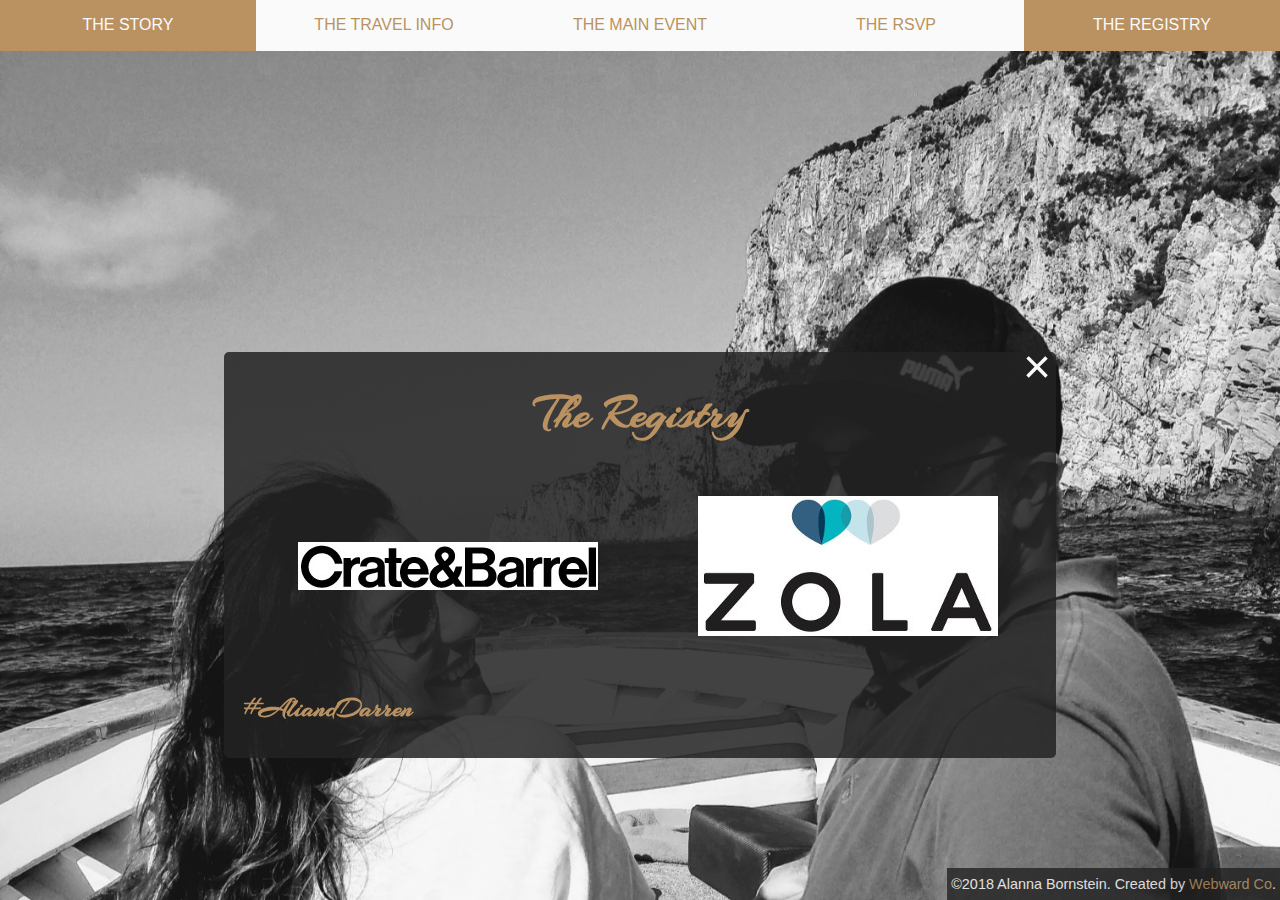
<file: registry/index.html>
<!DOCTYPE html>
<html lang="en">
<head>
    <title>Ali and Darren</title>
    <meta name="viewport" content="width=device-width,initial-scale=1.0">
    <link href='http://fonts.googleapis.com/css?family=Arizonia' rel='stylesheet' type='text/css'>
    <link rel="stylesheet" type="text/css" href="/css/style.css">
    <script type="text/javascript" src="/js/jquery-3.3.1.min.js"></script>
    <script type="text/javascript" src="/js/script.js"></script>
</head>
<body>

    <div id="mobile-menu-curtain"></div>
    <nav>
        <a class="nav-item" data-content="story">The Story</a>
        <a class="nav-item" data-content="travel">The Travel Info</a>
        <a class="nav-item" data-content="event">The Main Event</a>
        <a class="nav-item" data-content="rsvp">The RSVP</a>
        <a class="nav-item active" data-content="registry">The Registry</a>
        <div id="mobile-menu-icon">
            <div></div>
            <div></div>
            <div></div>
        </div>
        <div id="mobile-menu">
            <a class="nav-item" data-content="story">The Story</a><br>
            <a class="nav-item" data-content="travel">The Travel Info</a><br>
            <a class="nav-item" data-content="event">The Main Event</a><br>
            <a class="nav-item" data-content="rsvp">The RSVP</a><br>
            <a class="nav-item active" data-content="registry">The Registry</a>
        </div>
    </nav>

    <section id="monogram">
        <svg xmlns="http://www.w3.org/2000/svg"
             width="100%" height="300px"
             viewBox="0 0 2150 1800">
            <path id="graphic"
                fill="#222" stroke="#222" stroke-width="15"
                d="M 929.00,816.00
                   C 925.99,815.36 916.30,812.62 914.00,813.06
                     910.77,813.68 907.32,817.63 905.17,820.00
                     905.17,820.00 889.00,837.00 889.00,837.00
                     868.18,857.82 846.36,878.10 824.00,897.27
                     738.86,970.26 632.10,1049.55 530.00,1096.31
                     485.26,1116.79 437.40,1133.63 388.00,1137.09
                     388.00,1137.09 376.00,1138.00 376.00,1138.00
                     357.09,1138.03 339.20,1137.15 321.00,1131.26
                     311.76,1128.26 302.07,1123.89 294.00,1118.48
                     260.80,1096.22 243.06,1055.37 243.00,1016.00
                     243.00,1016.00 243.00,993.00 243.00,993.00
                     243.00,993.00 243.91,983.00 243.91,983.00
                     246.00,954.48 253.20,926.50 263.80,900.00
                     278.74,862.64 293.47,832.41 322.09,803.04
                     360.70,763.40 413.19,745.59 467.00,739.84
                     467.00,739.84 489.00,738.00 489.00,738.00
                     489.00,738.00 509.00,737.00 509.00,737.00
                     509.00,737.00 557.00,737.00 557.00,737.00
                     557.00,737.00 569.00,737.96 569.00,737.96
                     569.00,737.96 582.00,737.96 582.00,737.96
                     582.00,737.96 592.00,739.00 592.00,739.00
                     592.00,739.00 601.00,739.00 601.00,739.00
                     601.00,739.00 622.00,740.91 622.00,740.91
                     662.54,743.75 702.74,749.48 743.00,755.13
                     783.80,760.86 824.60,768.72 865.00,776.80
                     865.00,776.80 897.00,783.42 897.00,783.42
                     900.72,784.24 907.52,786.53 911.00,784.94
                     914.35,783.41 919.88,776.93 922.42,774.00
                     922.42,774.00 935.28,760.00 935.28,760.00
                     935.28,760.00 983.15,706.00 983.15,706.00
                     983.15,706.00 1079.42,592.00 1079.42,592.00
                     1079.42,592.00 1167.35,483.00 1167.35,483.00
                     1186.88,457.77 1206.49,432.47 1224.33,406.00
                     1228.62,399.63 1237.80,383.59 1244.00,380.45
                     1247.55,378.66 1252.10,378.96 1256.00,379.00
                     1269.82,379.17 1286.23,388.71 1297.00,396.90
                     1301.12,400.03 1307.71,405.62 1308.52,411.00
                     1308.99,414.21 1305.65,423.33 1304.58,427.00
                     1304.58,427.00 1291.00,468.00 1291.00,468.00
                     1291.00,468.00 1260.34,562.00 1260.34,562.00
                     1260.34,562.00 1245.00,609.00 1245.00,609.00
                     1245.00,609.00 1284.00,595.34 1284.00,595.34
                     1335.81,578.79 1389.03,565.76 1443.00,558.72
                     1443.00,558.72 1493.00,553.91 1493.00,553.91
                     1493.00,553.91 1503.00,553.00 1503.00,553.00
                     1573.41,552.18 1645.45,563.78 1711.00,590.00
                     1751.47,606.19 1787.81,627.02 1821.00,655.43
                     1845.91,676.76 1867.07,702.49 1883.28,731.00
                     1896.92,754.98 1907.47,782.05 1913.42,809.00
                     1920.66,841.76 1921.05,857.99 1921.00,891.00
                     1920.97,911.32 1915.36,942.06 1910.37,962.00
                     1894.61,1025.05 1861.99,1084.45 1821.55,1135.00
                     1789.02,1175.67 1737.88,1220.46 1696.00,1251.87
                     1652.08,1284.82 1600.86,1317.18 1549.00,1335.69
                     1530.64,1342.25 1503.43,1349.77 1484.00,1350.00
                     1455.37,1350.33 1430.21,1348.67 1406.00,1331.25
                     1399.08,1326.28 1392.89,1320.22 1387.09,1314.00
                     1381.85,1308.37 1380.14,1304.84 1373.00,1301.00
                     1368.13,1313.26 1369.09,1315.43 1367.83,1328.00
                     1367.83,1328.00 1366.00,1351.00 1366.00,1351.00
                     1366.00,1351.00 1365.00,1371.00 1365.00,1371.00
                     1365.00,1371.00 1365.96,1385.00 1365.96,1385.00
                     1365.78,1389.56 1364.10,1400.56 1357.11,1398.34
                     1353.24,1397.12 1351.81,1390.53 1351.30,1387.00
                     1349.71,1376.12 1349.88,1364.97 1350.00,1354.00
                     1350.00,1354.00 1350.96,1343.00 1350.96,1343.00
                     1350.96,1343.00 1353.17,1308.00 1353.17,1308.00
                     1353.75,1301.95 1355.59,1285.14 1354.79,1280.00
                     1353.99,1274.86 1348.92,1268.43 1346.00,1264.00
                     1341.24,1256.76 1337.22,1248.83 1337.01,1240.00
                     1336.77,1229.44 1339.99,1223.83 1349.00,1218.09
                     1352.64,1215.78 1358.65,1214.25 1360.57,1210.79
                     1360.57,1210.79 1365.00,1191.00 1365.00,1191.00
                     1365.00,1191.00 1373.58,1151.00 1373.58,1151.00
                     1398.35,1038.83 1429.68,927.95 1466.00,819.00
                     1477.19,785.43 1497.13,729.04 1511.78,698.00
                     1518.46,683.85 1520.52,675.20 1535.00,666.63
                     1539.40,664.02 1543.84,662.26 1549.00,662.04
                     1558.11,661.65 1560.73,665.10 1558.21,674.00
                     1558.21,674.00 1547.60,700.00 1547.60,700.00
                     1531.40,740.51 1516.06,781.70 1502.00,823.00
                     1502.00,823.00 1460.67,944.00 1460.67,944.00
                     1434.17,1025.26 1409.58,1107.06 1388.87,1190.00
                     1388.87,1190.00 1381.92,1224.00 1381.92,1224.00
                     1380.86,1230.34 1378.15,1246.25 1378.51,1252.00
                     1379.60,1269.09 1384.86,1285.53 1397.01,1298.00
                     1402.08,1303.20 1404.83,1306.01 1411.00,1309.95
                     1418.41,1314.67 1425.51,1317.61 1434.00,1319.84
                     1446.66,1323.18 1460.01,1323.15 1473.00,1323.00
                     1488.23,1322.82 1508.13,1318.59 1523.00,1314.87
                     1561.75,1305.19 1602.37,1286.62 1637.00,1266.85
                     1697.88,1232.10 1760.81,1180.72 1803.35,1125.00
                     1848.74,1065.53 1879.77,992.12 1883.04,917.00
                     1883.04,917.00 1884.00,904.00 1884.00,904.00
                     1884.00,904.00 1884.00,894.00 1884.00,894.00
                     1884.00,894.00 1882.96,884.00 1882.96,884.00
                     1882.96,884.00 1882.96,875.00 1882.96,875.00
                     1880.66,852.22 1876.25,829.73 1869.00,808.00
                     1860.97,783.94 1850.11,762.08 1836.00,741.00
                     1824.40,723.68 1812.67,710.67 1798.00,696.00
                     1735.84,633.84 1654.83,602.91 1569.00,591.72
                     1569.00,591.72 1527.00,587.91 1527.00,587.91
                     1527.00,587.91 1517.00,587.00 1517.00,587.00
                     1517.00,587.00 1482.00,587.00 1482.00,587.00
                     1482.00,587.00 1469.00,587.96 1469.00,587.96
                     1446.92,588.92 1424.90,591.57 1403.00,594.73
                     1361.84,600.66 1320.96,609.80 1281.00,621.29
                     1281.00,621.29 1251.00,630.67 1251.00,630.67
                     1248.13,631.62 1239.40,634.17 1237.51,635.84
                     1235.25,637.83 1232.41,648.62 1231.42,652.00
                     1231.42,652.00 1219.58,693.00 1219.58,693.00
                     1219.58,693.00 1191.89,795.00 1191.89,795.00
                     1191.89,795.00 1184.21,828.00 1184.21,828.00
                     1184.21,828.00 1179.00,853.00 1179.00,853.00
                     1199.30,858.93 1222.98,864.83 1244.00,866.83
                     1266.12,868.94 1288.76,868.00 1311.00,868.00
                     1311.00,868.00 1312.72,850.00 1312.72,850.00
                     1316.30,822.55 1325.79,793.99 1343.01,772.00
                     1348.52,764.97 1358.25,754.15 1367.00,751.64
                     1373.37,749.80 1380.15,750.92 1383.59,757.02
                     1384.68,758.97 1385.57,761.81 1386.10,764.00
                     1387.07,767.97 1386.99,770.01 1387.00,774.00
                     1387.00,774.00 1387.00,780.00 1387.00,780.00
                     1386.97,801.42 1373.63,830.16 1360.87,847.00
                     1353.24,857.07 1344.37,866.87 1331.00,867.00
                     1331.00,867.00 1349.55,841.00 1349.55,841.00
                     1358.11,826.81 1367.92,801.63 1368.00,785.00
                     1368.00,785.00 1368.00,775.00 1368.00,775.00
                     1358.22,781.79 1353.79,787.43 1347.00,797.00
                     1341.23,805.13 1332.84,820.56 1329.75,830.00
                     1326.46,840.03 1324.13,855.45 1324.00,866.00
                     1323.70,891.92 1326.32,904.12 1331.00,929.00
                     1342.08,917.92 1352.24,907.83 1360.00,894.00
                     1360.00,894.00 1363.00,894.00 1363.00,894.00
                     1366.67,909.08 1359.01,922.42 1349.99,934.00
                     1347.82,936.79 1339.21,946.61 1338.54,949.00
                     1337.66,952.11 1340.95,958.91 1342.20,962.00
                     1345.80,970.89 1353.82,985.28 1363.00,988.99
                     1365.67,990.08 1368.19,989.97 1371.00,990.00
                     1370.25,1003.53 1358.86,1022.73 1344.09,1009.67
                     1334.97,1001.61 1323.10,976.24 1322.00,964.00
                     1322.00,964.00 1295.00,983.31 1295.00,983.31
                     1275.01,996.19 1253.29,1006.41 1230.00,1011.58
                     1218.07,1014.23 1198.06,1018.39 1192.85,1003.00
                     1191.75,999.76 1191.96,994.50 1192.00,991.00
                     1192.17,976.87 1201.68,959.40 1209.59,948.00
                     1223.08,928.55 1237.59,912.62 1256.00,897.61
                     1256.00,897.61 1278.00,882.00 1278.00,882.00
                     1278.00,882.00 1263.00,882.00 1263.00,882.00
                     1250.49,881.98 1220.26,876.87 1207.00,874.39
                     1207.00,874.39 1187.00,870.40 1187.00,870.40
                     1184.89,870.22 1180.32,869.15 1178.43,870.40
                     1175.63,871.74 1175.11,879.01 1174.58,882.00
                     1174.58,882.00 1168.59,915.00 1168.59,915.00
                     1163.12,947.56 1158.17,980.08 1155.91,1013.00
                     1155.91,1013.00 1155.00,1025.00 1155.00,1025.00
                     1155.00,1025.00 1155.00,1056.00 1155.00,1056.00
                     1155.01,1064.55 1156.68,1076.51 1158.26,1085.00
                     1158.94,1088.67 1160.20,1094.95 1162.51,1097.82
                     1166.87,1103.23 1178.31,1105.84 1180.99,1110.47
                     1183.49,1114.76 1178.51,1121.57 1174.96,1123.78
                     1165.35,1129.75 1153.58,1126.28 1144.00,1122.40
                     1128.71,1116.20 1091.35,1091.94 1077.00,1081.71
                     1026.10,1045.43 977.16,999.74 961.47,937.00
                     957.11,919.56 955.79,902.90 956.00,885.00
                     956.13,874.15 959.42,853.53 962.43,843.00
                     962.43,843.00 968.00,825.00 968.00,825.00
                     968.00,825.00 929.00,816.00 929.00,816.00 Z
                   M 1008.61,760.00
                   C 1039.79,721.63 1079.52,690.97 1122.00,666.01
                     1139.25,655.88 1157.72,646.01 1176.00,637.86
                     1180.97,635.65 1197.40,629.58 1199.86,625.79
                     1201.17,623.77 1203.42,614.94 1204.34,612.00
                     1204.34,612.00 1214.02,579.00 1214.02,579.00
                     1214.02,579.00 1233.02,517.00 1233.02,517.00
                     1233.02,517.00 1246.98,474.00 1246.98,474.00
                     1250.20,463.62 1255.01,450.89 1253.83,440.00
                     1253.14,433.67 1250.40,428.18 1243.00,429.75
                     1234.01,431.65 1223.49,447.65 1217.88,455.00
                     1217.88,455.00 1163.80,525.00 1163.80,525.00
                     1114.53,586.59 1064.37,647.17 1011.84,706.00
                     1011.84,706.00 957.83,765.00 957.83,765.00
                     950.61,772.98 938.03,784.57 932.00,793.00
                     932.00,793.00 978.00,806.00 978.00,806.00
                     984.09,791.94 998.82,772.05 1008.61,760.00 Z
                   M 1134.00,680.15
                   C 1096.72,701.42 1064.60,724.74 1035.95,757.00
                     1021.65,773.11 1007.56,792.14 999.00,812.00
                     999.00,812.00 1041.00,822.63 1041.00,822.63
                     1041.00,822.63 1113.00,839.21 1113.00,839.21
                     1113.00,839.21 1152.00,847.00 1152.00,847.00
                     1152.11,834.84 1158.55,798.24 1161.20,785.00
                     1161.20,785.00 1183.37,688.00 1183.37,688.00
                     1183.37,688.00 1193.00,652.00 1193.00,652.00
                     1179.90,655.70 1146.70,672.90 1134.00,680.15 Z
                   M 855.00,799.58
                   C 855.00,799.58 785.00,785.39 785.00,785.39
                     731.46,775.37 677.27,768.62 623.00,764.91
                     623.00,764.91 592.00,763.00 592.00,763.00
                     592.00,763.00 577.00,762.00 577.00,762.00
                     577.00,762.00 559.00,762.00 559.00,762.00
                     559.00,762.00 543.00,761.00 543.00,761.00
                     543.00,761.00 518.00,761.00 518.00,761.00
                     518.00,761.00 505.00,761.98 505.00,761.98
                     505.00,761.98 490.00,761.98 490.00,761.98
                     490.00,761.98 466.00,763.91 466.00,763.91
                     423.57,767.01 382.96,776.32 349.00,803.45
                     309.32,835.14 284.36,887.10 273.58,936.00
                     270.55,949.70 268.87,963.04 267.91,977.00
                     267.91,977.00 267.00,987.00 267.00,987.00
                     266.55,1025.54 272.55,1063.17 301.28,1091.42
                     310.58,1100.57 319.85,1106.98 332.00,1111.80
                     344.14,1116.61 357.06,1118.17 370.00,1118.91
                     370.00,1118.91 388.00,1118.00 388.00,1118.00
                     397.52,1117.88 414.32,1115.17 424.00,1113.42
                     460.32,1106.87 495.42,1094.45 529.00,1079.30
                     621.78,1037.47 704.20,976.26 781.00,910.13
                     781.00,910.13 835.00,861.83 835.00,861.83
                     835.00,861.83 847.00,850.17 847.00,850.17
                     855.65,842.34 883.17,816.14 889.00,808.00
                     889.00,808.00 855.00,799.58 855.00,799.58 Z
                   M 1113.00,856.40
                   C 1113.00,856.40 1057.00,844.58 1057.00,844.58
                     1057.00,844.58 1018.00,836.12 1018.00,836.12
                     1018.00,836.12 991.00,831.00 991.00,831.00
                     991.00,831.00 983.28,866.00 983.28,866.00
                     981.78,877.76 981.98,889.18 982.00,901.00
                     982.04,924.91 992.68,950.76 1004.80,971.00
                     1029.68,1012.56 1061.98,1043.25 1101.00,1071.42
                     1111.11,1078.72 1136.07,1097.16 1146.00,1102.00
                     1146.00,1102.00 1142.27,1079.00 1142.27,1079.00
                     1142.27,1079.00 1139.00,1040.00 1139.00,1040.00
                     1139.00,1040.00 1138.00,1026.00 1138.00,1026.00
                     1138.00,1026.00 1138.00,992.00 1138.00,992.00
                     1138.00,992.00 1139.00,975.00 1139.00,975.00
                     1139.00,975.00 1141.91,925.00 1141.91,925.00
                     1141.91,925.00 1148.00,864.00 1148.00,864.00
                     1148.00,864.00 1113.00,856.40 1113.00,856.40 Z
                   M 1271.00,909.00
                   C 1258.17,921.82 1247.65,933.37 1238.20,949.00
                     1232.40,958.60 1225.58,971.85 1224.00,983.00
                     1224.00,983.00 1236.00,981.54 1236.00,981.54
                     1255.56,977.98 1279.35,966.39 1296.00,955.69
                     1300.30,952.93 1313.95,945.44 1315.23,940.91
                     1315.23,940.91 1312.42,920.00 1312.42,920.00
                     1310.55,906.40 1310.00,892.72 1310.00,879.00
                     1296.78,885.45 1281.40,898.60 1271.00,909.00 Z
                   M 669.32,1199.00
                   C 665.31,1208.01 657.00,1213.64 647.00,1212.81
                     629.95,1211.40 625.02,1196.76 625.00,1182.00
                     624.98,1169.14 624.74,1153.21 638.01,1146.05
                     640.80,1144.54 643.92,1144.01 647.00,1143.45
                     676.49,1140.92 676.76,1182.30 669.32,1199.00 Z
                   M 709.00,1143.00
                   C 709.00,1143.00 709.00,1158.00 709.00,1158.00
                     709.00,1158.00 708.00,1174.00 708.00,1174.00
                     708.00,1174.00 708.00,1189.00 708.00,1189.00
                     708.00,1189.00 708.96,1200.00 708.96,1200.00
                     708.96,1200.00 708.96,1212.00 708.96,1212.00
                     703.31,1210.62 698.69,1210.62 693.00,1212.00
                     693.00,1212.00 693.00,1198.00 693.00,1198.00
                     693.00,1198.00 694.00,1182.00 694.00,1182.00
                     694.00,1182.00 694.00,1156.00 694.00,1156.00
                     683.21,1162.14 682.10,1162.90 677.00,1155.00
                     677.00,1155.00 709.00,1143.00 709.00,1143.00 Z
                   M 761.00,1145.36
                   C 774.20,1139.60 797.51,1144.93 795.66,1163.00
                     795.36,1165.97 794.06,1169.34 792.72,1172.00
                     790.51,1176.40 787.26,1180.40 783.91,1184.00
                     783.91,1184.00 768.00,1198.96 768.00,1198.96
                     768.00,1198.96 782.00,1198.96 782.00,1198.96
                     782.00,1198.96 796.00,1198.00 796.00,1198.00
                     794.96,1203.80 794.58,1205.14 796.00,1211.00
                     796.00,1211.00 751.00,1212.00 751.00,1212.00
                     751.31,1203.22 755.11,1203.29 760.72,1197.00
                     768.31,1188.48 776.44,1179.63 778.54,1168.00
                     779.32,1163.66 779.26,1157.91 776.91,1154.04
                     772.75,1147.16 765.76,1148.28 762.16,1155.00
                     761.00,1157.17 760.46,1160.56 760.00,1163.00
                     748.04,1158.31 750.62,1149.90 761.00,1145.36 Z
                   M 830.00,1171.02
                   C 833.67,1170.91 837.62,1170.95 841.00,1172.57
                     852.06,1177.87 853.28,1192.32 847.64,1202.00
                     839.29,1216.32 816.99,1216.31 807.65,1203.00
                     797.87,1189.07 803.82,1158.98 817.04,1148.93
                     824.48,1143.27 832.14,1142.84 841.00,1144.00
                     841.00,1144.00 842.00,1148.80 842.00,1148.80
                     839.40,1148.67 836.58,1148.03 834.00,1148.80
                     821.32,1151.37 820.44,1166.07 818.00,1176.00
                     822.46,1172.39 824.16,1171.18 830.00,1171.02 Z
                   M 907.00,1143.00
                   C 907.00,1143.00 907.00,1158.00 907.00,1158.00
                     907.00,1158.00 906.00,1174.00 906.00,1174.00
                     906.00,1174.00 906.00,1189.00 906.00,1189.00
                     906.00,1189.00 906.96,1200.00 906.96,1200.00
                     906.96,1200.00 906.96,1212.00 906.96,1212.00
                     901.31,1210.62 896.69,1210.62 891.00,1212.00
                     891.00,1212.00 891.00,1198.00 891.00,1198.00
                     891.00,1198.00 892.00,1182.00 892.00,1182.00
                     892.00,1182.00 892.00,1156.00 892.00,1156.00
                     881.21,1162.14 880.10,1162.90 875.00,1155.00
                     875.00,1155.00 907.00,1143.00 907.00,1143.00 Z
                   M 920.02,1168.00
                   C 919.84,1161.78 920.40,1156.09 924.53,1151.09
                     932.23,1141.77 949.78,1140.79 958.83,1148.53
                     968.04,1156.41 967.12,1167.14 967.00,1178.00
                     966.85,1190.51 960.68,1204.18 949.00,1209.86
                     941.60,1213.47 925.86,1216.29 926.00,1204.00
                     928.64,1205.39 931.99,1207.54 935.00,1207.60
                     947.05,1207.87 951.57,1190.36 952.00,1181.00
                     939.55,1190.84 920.49,1185.13 920.02,1168.00 Z
                   M 641.14,1160.00
                   C 641.14,1160.00 641.14,1190.00 641.14,1190.00
                     641.01,1194.99 641.52,1209.60 649.96,1207.16
                     654.99,1205.69 655.65,1199.29 656.20,1195.00
                     657.56,1186.07 657.42,1168.96 656.20,1160.00
                     655.34,1154.51 654.69,1148.73 648.03,1148.54
                     642.71,1150.61 641.98,1154.73 641.14,1160.00 Z
                   M 936.53,1172.00
                   C 937.62,1176.40 941.03,1180.16 945.96,1178.39
                     953.96,1175.50 955.91,1148.36 942.09,1149.45
                     934.93,1152.64 934.87,1165.26 936.53,1172.00 Z
                   M 819.33,1199.00
                   C 820.08,1203.19 822.89,1208.34 827.96,1207.46
                     832.04,1206.76 833.42,1202.50 834.18,1199.00
                     835.75,1191.78 835.97,1177.80 826.00,1177.54
                     817.72,1180.53 817.98,1191.52 819.33,1199.00 Z
                   M 736.98,1212.26
                   C 728.36,1215.57 719.39,1203.22 731.02,1196.74
                     743.66,1193.99 744.98,1209.18 736.98,1212.26 Z
                   M 868.98,1212.26
                   C 860.36,1215.57 851.39,1203.22 863.02,1196.74
                     875.66,1193.99 876.98,1209.18 868.98,1212.26 Z" />
        </svg>
    </section>

    <section id="content-container">
        <span id="close">&times;</span>
        
        <section id="content">
            <h1 class="center">The Registry</h1>

            <div id="registry-images" class="column-section">
                <div class="column registry-image">
                    <a href="https://www.crateandbarrel.com/gift-registry/ali-bornstein-and-darren-mcguire/r5779340" target="_blank"><img src="/img/CrateandBarrelLogo.jpg" alt="Crate and Barrel" /></a>
                </div>
                <div class="column registry-image">
                    <a href="https://www.zola.com/registry/alianddarren" target="_blank"><img src="/img/ZolaLogo.jpg" alt="Zola" /></a>
                </div>
            </div>
            
            <h5>#AliandDarren</h5>
        </section>
    </section>

    <footer>
        <p>&copy;2018 Alanna Bornstein. Created by <a href="https://twitter.com/WebwardCo" target="_blank">Webward Co</a>.</p>
    </footer>

</body>
</html>
</file>
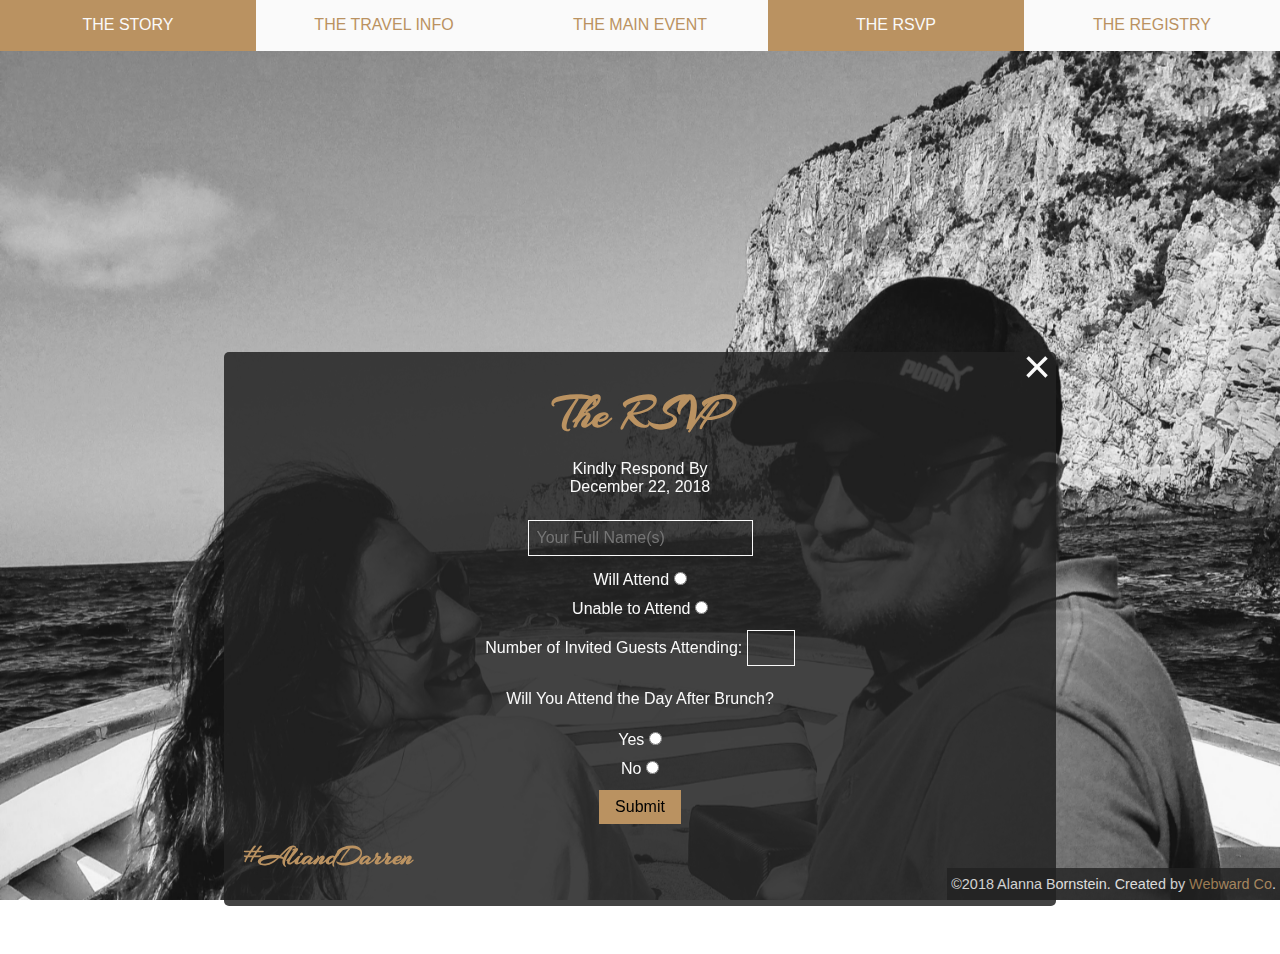
<file: rsvp/index.html>
<!DOCTYPE html>
<html lang="en">
<head>
    <title>Ali and Darren</title>
    <meta name="viewport" content="width=device-width,initial-scale=1.0">
    <link href='http://fonts.googleapis.com/css?family=Arizonia' rel='stylesheet' type='text/css'>
    <link rel="stylesheet" type="text/css" href="/css/style.css">
    <script type="text/javascript" src="/js/jquery-3.3.1.min.js"></script>
    <script type="text/javascript" src="/js/script.js"></script>
</head>
<body>

    <div id="mobile-menu-curtain"></div>
    <nav>
        <a class="nav-item" data-content="story">The Story</a>
        <a class="nav-item" data-content="travel">The Travel Info</a>
        <a class="nav-item" data-content="event">The Main Event</a>
        <a class="nav-item active" data-content="rsvp">The RSVP</a>
        <a class="nav-item" data-content="registry">The Registry</a>
        <div id="mobile-menu-icon">
            <div></div>
            <div></div>
            <div></div>
        </div>
        <div id="mobile-menu">
            <a class="nav-item" data-content="story">The Story</a><br>
            <a class="nav-item" data-content="travel">The Travel Info</a><br>
            <a class="nav-item" data-content="event">The Main Event</a><br>
            <a class="nav-item active" data-content="rsvp">The RSVP</a><br>
            <a class="nav-item" data-content="registry">The Registry</a>
        </div>
    </nav>

    <section id="monogram">
        <svg xmlns="http://www.w3.org/2000/svg"
             width="100%" height="300px"
             viewBox="0 0 2150 1800">
            <path id="graphic"
                fill="#222" stroke="#222" stroke-width="15"
                d="M 929.00,816.00
                   C 925.99,815.36 916.30,812.62 914.00,813.06
                     910.77,813.68 907.32,817.63 905.17,820.00
                     905.17,820.00 889.00,837.00 889.00,837.00
                     868.18,857.82 846.36,878.10 824.00,897.27
                     738.86,970.26 632.10,1049.55 530.00,1096.31
                     485.26,1116.79 437.40,1133.63 388.00,1137.09
                     388.00,1137.09 376.00,1138.00 376.00,1138.00
                     357.09,1138.03 339.20,1137.15 321.00,1131.26
                     311.76,1128.26 302.07,1123.89 294.00,1118.48
                     260.80,1096.22 243.06,1055.37 243.00,1016.00
                     243.00,1016.00 243.00,993.00 243.00,993.00
                     243.00,993.00 243.91,983.00 243.91,983.00
                     246.00,954.48 253.20,926.50 263.80,900.00
                     278.74,862.64 293.47,832.41 322.09,803.04
                     360.70,763.40 413.19,745.59 467.00,739.84
                     467.00,739.84 489.00,738.00 489.00,738.00
                     489.00,738.00 509.00,737.00 509.00,737.00
                     509.00,737.00 557.00,737.00 557.00,737.00
                     557.00,737.00 569.00,737.96 569.00,737.96
                     569.00,737.96 582.00,737.96 582.00,737.96
                     582.00,737.96 592.00,739.00 592.00,739.00
                     592.00,739.00 601.00,739.00 601.00,739.00
                     601.00,739.00 622.00,740.91 622.00,740.91
                     662.54,743.75 702.74,749.48 743.00,755.13
                     783.80,760.86 824.60,768.72 865.00,776.80
                     865.00,776.80 897.00,783.42 897.00,783.42
                     900.72,784.24 907.52,786.53 911.00,784.94
                     914.35,783.41 919.88,776.93 922.42,774.00
                     922.42,774.00 935.28,760.00 935.28,760.00
                     935.28,760.00 983.15,706.00 983.15,706.00
                     983.15,706.00 1079.42,592.00 1079.42,592.00
                     1079.42,592.00 1167.35,483.00 1167.35,483.00
                     1186.88,457.77 1206.49,432.47 1224.33,406.00
                     1228.62,399.63 1237.80,383.59 1244.00,380.45
                     1247.55,378.66 1252.10,378.96 1256.00,379.00
                     1269.82,379.17 1286.23,388.71 1297.00,396.90
                     1301.12,400.03 1307.71,405.62 1308.52,411.00
                     1308.99,414.21 1305.65,423.33 1304.58,427.00
                     1304.58,427.00 1291.00,468.00 1291.00,468.00
                     1291.00,468.00 1260.34,562.00 1260.34,562.00
                     1260.34,562.00 1245.00,609.00 1245.00,609.00
                     1245.00,609.00 1284.00,595.34 1284.00,595.34
                     1335.81,578.79 1389.03,565.76 1443.00,558.72
                     1443.00,558.72 1493.00,553.91 1493.00,553.91
                     1493.00,553.91 1503.00,553.00 1503.00,553.00
                     1573.41,552.18 1645.45,563.78 1711.00,590.00
                     1751.47,606.19 1787.81,627.02 1821.00,655.43
                     1845.91,676.76 1867.07,702.49 1883.28,731.00
                     1896.92,754.98 1907.47,782.05 1913.42,809.00
                     1920.66,841.76 1921.05,857.99 1921.00,891.00
                     1920.97,911.32 1915.36,942.06 1910.37,962.00
                     1894.61,1025.05 1861.99,1084.45 1821.55,1135.00
                     1789.02,1175.67 1737.88,1220.46 1696.00,1251.87
                     1652.08,1284.82 1600.86,1317.18 1549.00,1335.69
                     1530.64,1342.25 1503.43,1349.77 1484.00,1350.00
                     1455.37,1350.33 1430.21,1348.67 1406.00,1331.25
                     1399.08,1326.28 1392.89,1320.22 1387.09,1314.00
                     1381.85,1308.37 1380.14,1304.84 1373.00,1301.00
                     1368.13,1313.26 1369.09,1315.43 1367.83,1328.00
                     1367.83,1328.00 1366.00,1351.00 1366.00,1351.00
                     1366.00,1351.00 1365.00,1371.00 1365.00,1371.00
                     1365.00,1371.00 1365.96,1385.00 1365.96,1385.00
                     1365.78,1389.56 1364.10,1400.56 1357.11,1398.34
                     1353.24,1397.12 1351.81,1390.53 1351.30,1387.00
                     1349.71,1376.12 1349.88,1364.97 1350.00,1354.00
                     1350.00,1354.00 1350.96,1343.00 1350.96,1343.00
                     1350.96,1343.00 1353.17,1308.00 1353.17,1308.00
                     1353.75,1301.95 1355.59,1285.14 1354.79,1280.00
                     1353.99,1274.86 1348.92,1268.43 1346.00,1264.00
                     1341.24,1256.76 1337.22,1248.83 1337.01,1240.00
                     1336.77,1229.44 1339.99,1223.83 1349.00,1218.09
                     1352.64,1215.78 1358.65,1214.25 1360.57,1210.79
                     1360.57,1210.79 1365.00,1191.00 1365.00,1191.00
                     1365.00,1191.00 1373.58,1151.00 1373.58,1151.00
                     1398.35,1038.83 1429.68,927.95 1466.00,819.00
                     1477.19,785.43 1497.13,729.04 1511.78,698.00
                     1518.46,683.85 1520.52,675.20 1535.00,666.63
                     1539.40,664.02 1543.84,662.26 1549.00,662.04
                     1558.11,661.65 1560.73,665.10 1558.21,674.00
                     1558.21,674.00 1547.60,700.00 1547.60,700.00
                     1531.40,740.51 1516.06,781.70 1502.00,823.00
                     1502.00,823.00 1460.67,944.00 1460.67,944.00
                     1434.17,1025.26 1409.58,1107.06 1388.87,1190.00
                     1388.87,1190.00 1381.92,1224.00 1381.92,1224.00
                     1380.86,1230.34 1378.15,1246.25 1378.51,1252.00
                     1379.60,1269.09 1384.86,1285.53 1397.01,1298.00
                     1402.08,1303.20 1404.83,1306.01 1411.00,1309.95
                     1418.41,1314.67 1425.51,1317.61 1434.00,1319.84
                     1446.66,1323.18 1460.01,1323.15 1473.00,1323.00
                     1488.23,1322.82 1508.13,1318.59 1523.00,1314.87
                     1561.75,1305.19 1602.37,1286.62 1637.00,1266.85
                     1697.88,1232.10 1760.81,1180.72 1803.35,1125.00
                     1848.74,1065.53 1879.77,992.12 1883.04,917.00
                     1883.04,917.00 1884.00,904.00 1884.00,904.00
                     1884.00,904.00 1884.00,894.00 1884.00,894.00
                     1884.00,894.00 1882.96,884.00 1882.96,884.00
                     1882.96,884.00 1882.96,875.00 1882.96,875.00
                     1880.66,852.22 1876.25,829.73 1869.00,808.00
                     1860.97,783.94 1850.11,762.08 1836.00,741.00
                     1824.40,723.68 1812.67,710.67 1798.00,696.00
                     1735.84,633.84 1654.83,602.91 1569.00,591.72
                     1569.00,591.72 1527.00,587.91 1527.00,587.91
                     1527.00,587.91 1517.00,587.00 1517.00,587.00
                     1517.00,587.00 1482.00,587.00 1482.00,587.00
                     1482.00,587.00 1469.00,587.96 1469.00,587.96
                     1446.92,588.92 1424.90,591.57 1403.00,594.73
                     1361.84,600.66 1320.96,609.80 1281.00,621.29
                     1281.00,621.29 1251.00,630.67 1251.00,630.67
                     1248.13,631.62 1239.40,634.17 1237.51,635.84
                     1235.25,637.83 1232.41,648.62 1231.42,652.00
                     1231.42,652.00 1219.58,693.00 1219.58,693.00
                     1219.58,693.00 1191.89,795.00 1191.89,795.00
                     1191.89,795.00 1184.21,828.00 1184.21,828.00
                     1184.21,828.00 1179.00,853.00 1179.00,853.00
                     1199.30,858.93 1222.98,864.83 1244.00,866.83
                     1266.12,868.94 1288.76,868.00 1311.00,868.00
                     1311.00,868.00 1312.72,850.00 1312.72,850.00
                     1316.30,822.55 1325.79,793.99 1343.01,772.00
                     1348.52,764.97 1358.25,754.15 1367.00,751.64
                     1373.37,749.80 1380.15,750.92 1383.59,757.02
                     1384.68,758.97 1385.57,761.81 1386.10,764.00
                     1387.07,767.97 1386.99,770.01 1387.00,774.00
                     1387.00,774.00 1387.00,780.00 1387.00,780.00
                     1386.97,801.42 1373.63,830.16 1360.87,847.00
                     1353.24,857.07 1344.37,866.87 1331.00,867.00
                     1331.00,867.00 1349.55,841.00 1349.55,841.00
                     1358.11,826.81 1367.92,801.63 1368.00,785.00
                     1368.00,785.00 1368.00,775.00 1368.00,775.00
                     1358.22,781.79 1353.79,787.43 1347.00,797.00
                     1341.23,805.13 1332.84,820.56 1329.75,830.00
                     1326.46,840.03 1324.13,855.45 1324.00,866.00
                     1323.70,891.92 1326.32,904.12 1331.00,929.00
                     1342.08,917.92 1352.24,907.83 1360.00,894.00
                     1360.00,894.00 1363.00,894.00 1363.00,894.00
                     1366.67,909.08 1359.01,922.42 1349.99,934.00
                     1347.82,936.79 1339.21,946.61 1338.54,949.00
                     1337.66,952.11 1340.95,958.91 1342.20,962.00
                     1345.80,970.89 1353.82,985.28 1363.00,988.99
                     1365.67,990.08 1368.19,989.97 1371.00,990.00
                     1370.25,1003.53 1358.86,1022.73 1344.09,1009.67
                     1334.97,1001.61 1323.10,976.24 1322.00,964.00
                     1322.00,964.00 1295.00,983.31 1295.00,983.31
                     1275.01,996.19 1253.29,1006.41 1230.00,1011.58
                     1218.07,1014.23 1198.06,1018.39 1192.85,1003.00
                     1191.75,999.76 1191.96,994.50 1192.00,991.00
                     1192.17,976.87 1201.68,959.40 1209.59,948.00
                     1223.08,928.55 1237.59,912.62 1256.00,897.61
                     1256.00,897.61 1278.00,882.00 1278.00,882.00
                     1278.00,882.00 1263.00,882.00 1263.00,882.00
                     1250.49,881.98 1220.26,876.87 1207.00,874.39
                     1207.00,874.39 1187.00,870.40 1187.00,870.40
                     1184.89,870.22 1180.32,869.15 1178.43,870.40
                     1175.63,871.74 1175.11,879.01 1174.58,882.00
                     1174.58,882.00 1168.59,915.00 1168.59,915.00
                     1163.12,947.56 1158.17,980.08 1155.91,1013.00
                     1155.91,1013.00 1155.00,1025.00 1155.00,1025.00
                     1155.00,1025.00 1155.00,1056.00 1155.00,1056.00
                     1155.01,1064.55 1156.68,1076.51 1158.26,1085.00
                     1158.94,1088.67 1160.20,1094.95 1162.51,1097.82
                     1166.87,1103.23 1178.31,1105.84 1180.99,1110.47
                     1183.49,1114.76 1178.51,1121.57 1174.96,1123.78
                     1165.35,1129.75 1153.58,1126.28 1144.00,1122.40
                     1128.71,1116.20 1091.35,1091.94 1077.00,1081.71
                     1026.10,1045.43 977.16,999.74 961.47,937.00
                     957.11,919.56 955.79,902.90 956.00,885.00
                     956.13,874.15 959.42,853.53 962.43,843.00
                     962.43,843.00 968.00,825.00 968.00,825.00
                     968.00,825.00 929.00,816.00 929.00,816.00 Z
                   M 1008.61,760.00
                   C 1039.79,721.63 1079.52,690.97 1122.00,666.01
                     1139.25,655.88 1157.72,646.01 1176.00,637.86
                     1180.97,635.65 1197.40,629.58 1199.86,625.79
                     1201.17,623.77 1203.42,614.94 1204.34,612.00
                     1204.34,612.00 1214.02,579.00 1214.02,579.00
                     1214.02,579.00 1233.02,517.00 1233.02,517.00
                     1233.02,517.00 1246.98,474.00 1246.98,474.00
                     1250.20,463.62 1255.01,450.89 1253.83,440.00
                     1253.14,433.67 1250.40,428.18 1243.00,429.75
                     1234.01,431.65 1223.49,447.65 1217.88,455.00
                     1217.88,455.00 1163.80,525.00 1163.80,525.00
                     1114.53,586.59 1064.37,647.17 1011.84,706.00
                     1011.84,706.00 957.83,765.00 957.83,765.00
                     950.61,772.98 938.03,784.57 932.00,793.00
                     932.00,793.00 978.00,806.00 978.00,806.00
                     984.09,791.94 998.82,772.05 1008.61,760.00 Z
                   M 1134.00,680.15
                   C 1096.72,701.42 1064.60,724.74 1035.95,757.00
                     1021.65,773.11 1007.56,792.14 999.00,812.00
                     999.00,812.00 1041.00,822.63 1041.00,822.63
                     1041.00,822.63 1113.00,839.21 1113.00,839.21
                     1113.00,839.21 1152.00,847.00 1152.00,847.00
                     1152.11,834.84 1158.55,798.24 1161.20,785.00
                     1161.20,785.00 1183.37,688.00 1183.37,688.00
                     1183.37,688.00 1193.00,652.00 1193.00,652.00
                     1179.90,655.70 1146.70,672.90 1134.00,680.15 Z
                   M 855.00,799.58
                   C 855.00,799.58 785.00,785.39 785.00,785.39
                     731.46,775.37 677.27,768.62 623.00,764.91
                     623.00,764.91 592.00,763.00 592.00,763.00
                     592.00,763.00 577.00,762.00 577.00,762.00
                     577.00,762.00 559.00,762.00 559.00,762.00
                     559.00,762.00 543.00,761.00 543.00,761.00
                     543.00,761.00 518.00,761.00 518.00,761.00
                     518.00,761.00 505.00,761.98 505.00,761.98
                     505.00,761.98 490.00,761.98 490.00,761.98
                     490.00,761.98 466.00,763.91 466.00,763.91
                     423.57,767.01 382.96,776.32 349.00,803.45
                     309.32,835.14 284.36,887.10 273.58,936.00
                     270.55,949.70 268.87,963.04 267.91,977.00
                     267.91,977.00 267.00,987.00 267.00,987.00
                     266.55,1025.54 272.55,1063.17 301.28,1091.42
                     310.58,1100.57 319.85,1106.98 332.00,1111.80
                     344.14,1116.61 357.06,1118.17 370.00,1118.91
                     370.00,1118.91 388.00,1118.00 388.00,1118.00
                     397.52,1117.88 414.32,1115.17 424.00,1113.42
                     460.32,1106.87 495.42,1094.45 529.00,1079.30
                     621.78,1037.47 704.20,976.26 781.00,910.13
                     781.00,910.13 835.00,861.83 835.00,861.83
                     835.00,861.83 847.00,850.17 847.00,850.17
                     855.65,842.34 883.17,816.14 889.00,808.00
                     889.00,808.00 855.00,799.58 855.00,799.58 Z
                   M 1113.00,856.40
                   C 1113.00,856.40 1057.00,844.58 1057.00,844.58
                     1057.00,844.58 1018.00,836.12 1018.00,836.12
                     1018.00,836.12 991.00,831.00 991.00,831.00
                     991.00,831.00 983.28,866.00 983.28,866.00
                     981.78,877.76 981.98,889.18 982.00,901.00
                     982.04,924.91 992.68,950.76 1004.80,971.00
                     1029.68,1012.56 1061.98,1043.25 1101.00,1071.42
                     1111.11,1078.72 1136.07,1097.16 1146.00,1102.00
                     1146.00,1102.00 1142.27,1079.00 1142.27,1079.00
                     1142.27,1079.00 1139.00,1040.00 1139.00,1040.00
                     1139.00,1040.00 1138.00,1026.00 1138.00,1026.00
                     1138.00,1026.00 1138.00,992.00 1138.00,992.00
                     1138.00,992.00 1139.00,975.00 1139.00,975.00
                     1139.00,975.00 1141.91,925.00 1141.91,925.00
                     1141.91,925.00 1148.00,864.00 1148.00,864.00
                     1148.00,864.00 1113.00,856.40 1113.00,856.40 Z
                   M 1271.00,909.00
                   C 1258.17,921.82 1247.65,933.37 1238.20,949.00
                     1232.40,958.60 1225.58,971.85 1224.00,983.00
                     1224.00,983.00 1236.00,981.54 1236.00,981.54
                     1255.56,977.98 1279.35,966.39 1296.00,955.69
                     1300.30,952.93 1313.95,945.44 1315.23,940.91
                     1315.23,940.91 1312.42,920.00 1312.42,920.00
                     1310.55,906.40 1310.00,892.72 1310.00,879.00
                     1296.78,885.45 1281.40,898.60 1271.00,909.00 Z
                   M 669.32,1199.00
                   C 665.31,1208.01 657.00,1213.64 647.00,1212.81
                     629.95,1211.40 625.02,1196.76 625.00,1182.00
                     624.98,1169.14 624.74,1153.21 638.01,1146.05
                     640.80,1144.54 643.92,1144.01 647.00,1143.45
                     676.49,1140.92 676.76,1182.30 669.32,1199.00 Z
                   M 709.00,1143.00
                   C 709.00,1143.00 709.00,1158.00 709.00,1158.00
                     709.00,1158.00 708.00,1174.00 708.00,1174.00
                     708.00,1174.00 708.00,1189.00 708.00,1189.00
                     708.00,1189.00 708.96,1200.00 708.96,1200.00
                     708.96,1200.00 708.96,1212.00 708.96,1212.00
                     703.31,1210.62 698.69,1210.62 693.00,1212.00
                     693.00,1212.00 693.00,1198.00 693.00,1198.00
                     693.00,1198.00 694.00,1182.00 694.00,1182.00
                     694.00,1182.00 694.00,1156.00 694.00,1156.00
                     683.21,1162.14 682.10,1162.90 677.00,1155.00
                     677.00,1155.00 709.00,1143.00 709.00,1143.00 Z
                   M 761.00,1145.36
                   C 774.20,1139.60 797.51,1144.93 795.66,1163.00
                     795.36,1165.97 794.06,1169.34 792.72,1172.00
                     790.51,1176.40 787.26,1180.40 783.91,1184.00
                     783.91,1184.00 768.00,1198.96 768.00,1198.96
                     768.00,1198.96 782.00,1198.96 782.00,1198.96
                     782.00,1198.96 796.00,1198.00 796.00,1198.00
                     794.96,1203.80 794.58,1205.14 796.00,1211.00
                     796.00,1211.00 751.00,1212.00 751.00,1212.00
                     751.31,1203.22 755.11,1203.29 760.72,1197.00
                     768.31,1188.48 776.44,1179.63 778.54,1168.00
                     779.32,1163.66 779.26,1157.91 776.91,1154.04
                     772.75,1147.16 765.76,1148.28 762.16,1155.00
                     761.00,1157.17 760.46,1160.56 760.00,1163.00
                     748.04,1158.31 750.62,1149.90 761.00,1145.36 Z
                   M 830.00,1171.02
                   C 833.67,1170.91 837.62,1170.95 841.00,1172.57
                     852.06,1177.87 853.28,1192.32 847.64,1202.00
                     839.29,1216.32 816.99,1216.31 807.65,1203.00
                     797.87,1189.07 803.82,1158.98 817.04,1148.93
                     824.48,1143.27 832.14,1142.84 841.00,1144.00
                     841.00,1144.00 842.00,1148.80 842.00,1148.80
                     839.40,1148.67 836.58,1148.03 834.00,1148.80
                     821.32,1151.37 820.44,1166.07 818.00,1176.00
                     822.46,1172.39 824.16,1171.18 830.00,1171.02 Z
                   M 907.00,1143.00
                   C 907.00,1143.00 907.00,1158.00 907.00,1158.00
                     907.00,1158.00 906.00,1174.00 906.00,1174.00
                     906.00,1174.00 906.00,1189.00 906.00,1189.00
                     906.00,1189.00 906.96,1200.00 906.96,1200.00
                     906.96,1200.00 906.96,1212.00 906.96,1212.00
                     901.31,1210.62 896.69,1210.62 891.00,1212.00
                     891.00,1212.00 891.00,1198.00 891.00,1198.00
                     891.00,1198.00 892.00,1182.00 892.00,1182.00
                     892.00,1182.00 892.00,1156.00 892.00,1156.00
                     881.21,1162.14 880.10,1162.90 875.00,1155.00
                     875.00,1155.00 907.00,1143.00 907.00,1143.00 Z
                   M 920.02,1168.00
                   C 919.84,1161.78 920.40,1156.09 924.53,1151.09
                     932.23,1141.77 949.78,1140.79 958.83,1148.53
                     968.04,1156.41 967.12,1167.14 967.00,1178.00
                     966.85,1190.51 960.68,1204.18 949.00,1209.86
                     941.60,1213.47 925.86,1216.29 926.00,1204.00
                     928.64,1205.39 931.99,1207.54 935.00,1207.60
                     947.05,1207.87 951.57,1190.36 952.00,1181.00
                     939.55,1190.84 920.49,1185.13 920.02,1168.00 Z
                   M 641.14,1160.00
                   C 641.14,1160.00 641.14,1190.00 641.14,1190.00
                     641.01,1194.99 641.52,1209.60 649.96,1207.16
                     654.99,1205.69 655.65,1199.29 656.20,1195.00
                     657.56,1186.07 657.42,1168.96 656.20,1160.00
                     655.34,1154.51 654.69,1148.73 648.03,1148.54
                     642.71,1150.61 641.98,1154.73 641.14,1160.00 Z
                   M 936.53,1172.00
                   C 937.62,1176.40 941.03,1180.16 945.96,1178.39
                     953.96,1175.50 955.91,1148.36 942.09,1149.45
                     934.93,1152.64 934.87,1165.26 936.53,1172.00 Z
                   M 819.33,1199.00
                   C 820.08,1203.19 822.89,1208.34 827.96,1207.46
                     832.04,1206.76 833.42,1202.50 834.18,1199.00
                     835.75,1191.78 835.97,1177.80 826.00,1177.54
                     817.72,1180.53 817.98,1191.52 819.33,1199.00 Z
                   M 736.98,1212.26
                   C 728.36,1215.57 719.39,1203.22 731.02,1196.74
                     743.66,1193.99 744.98,1209.18 736.98,1212.26 Z
                   M 868.98,1212.26
                   C 860.36,1215.57 851.39,1203.22 863.02,1196.74
                     875.66,1193.99 876.98,1209.18 868.98,1212.26 Z" />
        </svg>
    </section>

    <section id="content-container">
        <span id="close">&times;</span>
        
        <section id="content">
            <h1 class="center">The RSVP</h1>
            <div id="rsvp-form-container">
                <p class="center">Kindly Respond By<br>December 22, 2018</p>
                <div id="rsvp-form">
                    <input type="text" name="name" placeholder="Your Full Name(s)" aria-label="Full Name" required><br>
                    <label>Will Attend <input type="radio" value="Yes" name="attending" required></label><br>
                    <label>Unable to Attend <input type="radio" value="No" name="attending" required></label><br>
                    Number of Invited Guests Attending: <input type="number" name="attendees" min="0" max="9" aria-label="Number of Guests" required><br>
                    <p>Will You Attend the Day After Brunch?</p>
                    <label>Yes <input type="radio" value="Yes" name="brunch"></label><br>
                    <label>No <input type="radio" value="No" name="brunch"></label><br>
                    <input type="text" name="phone" value="" aria-label="Fake Phone Input">
                    <button id="rsvp-submit" type="button" onclick="postRSVPToGoogle()">Submit</button>
                </div>
            </div>
            <h5>#AliandDarren</h5>
        </section>
    </section>

    <footer>
        <p>&copy;2018 Alanna Bornstein. Created by <a href="https://twitter.com/WebwardCo" target="_blank">Webward Co</a>.</p>
    </footer>

</body>
</html>
</file>
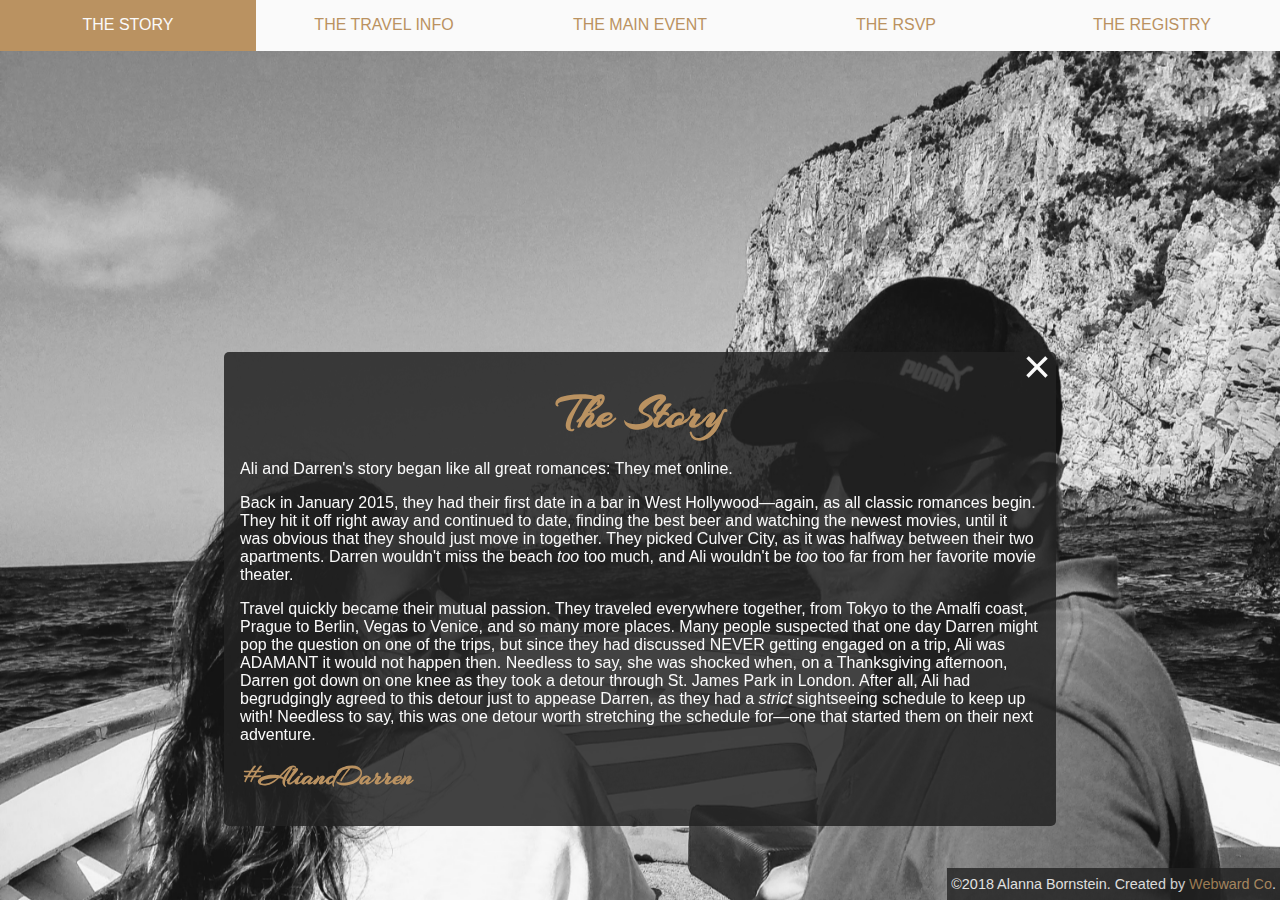
<file: story/index.html>
<!DOCTYPE html>
<html lang="en">
<head>
    <title>Ali and Darren</title>
    <meta name="viewport" content="width=device-width,initial-scale=1.0">
    <link href='http://fonts.googleapis.com/css?family=Arizonia' rel='stylesheet' type='text/css'>
    <link rel="stylesheet" type="text/css" href="/css/style.css">
    <script type="text/javascript" src="/js/jquery-3.3.1.min.js"></script>
    <script type="text/javascript" src="/js/script.js"></script>
</head>
<body>

    <div id="mobile-menu-curtain"></div>
    <nav>
        <a class="nav-item active" data-content="story">The Story</a>
        <a class="nav-item" data-content="travel">The Travel Info</a>
        <a class="nav-item" data-content="event">The Main Event</a>
        <a class="nav-item" data-content="rsvp">The RSVP</a>
        <a class="nav-item" data-content="registry">The Registry</a>
        <div id="mobile-menu-icon">
            <div></div>
            <div></div>
            <div></div>
        </div>
        <div id="mobile-menu">
            <a class="nav-item active" data-content="story">The Story</a><br>
            <a class="nav-item" data-content="travel">The Travel Info</a><br>
            <a class="nav-item" data-content="event">The Main Event</a><br>
            <a class="nav-item" data-content="rsvp">The RSVP</a><br>
            <a class="nav-item" data-content="registry">The Registry</a>
        </div>
    </nav>

    <section id="monogram">
        <svg xmlns="http://www.w3.org/2000/svg"
             width="100%" height="300px"
             viewBox="0 0 2150 1800">
            <path id="graphic"
                fill="#222" stroke="#222" stroke-width="15"
                d="M 929.00,816.00
                   C 925.99,815.36 916.30,812.62 914.00,813.06
                     910.77,813.68 907.32,817.63 905.17,820.00
                     905.17,820.00 889.00,837.00 889.00,837.00
                     868.18,857.82 846.36,878.10 824.00,897.27
                     738.86,970.26 632.10,1049.55 530.00,1096.31
                     485.26,1116.79 437.40,1133.63 388.00,1137.09
                     388.00,1137.09 376.00,1138.00 376.00,1138.00
                     357.09,1138.03 339.20,1137.15 321.00,1131.26
                     311.76,1128.26 302.07,1123.89 294.00,1118.48
                     260.80,1096.22 243.06,1055.37 243.00,1016.00
                     243.00,1016.00 243.00,993.00 243.00,993.00
                     243.00,993.00 243.91,983.00 243.91,983.00
                     246.00,954.48 253.20,926.50 263.80,900.00
                     278.74,862.64 293.47,832.41 322.09,803.04
                     360.70,763.40 413.19,745.59 467.00,739.84
                     467.00,739.84 489.00,738.00 489.00,738.00
                     489.00,738.00 509.00,737.00 509.00,737.00
                     509.00,737.00 557.00,737.00 557.00,737.00
                     557.00,737.00 569.00,737.96 569.00,737.96
                     569.00,737.96 582.00,737.96 582.00,737.96
                     582.00,737.96 592.00,739.00 592.00,739.00
                     592.00,739.00 601.00,739.00 601.00,739.00
                     601.00,739.00 622.00,740.91 622.00,740.91
                     662.54,743.75 702.74,749.48 743.00,755.13
                     783.80,760.86 824.60,768.72 865.00,776.80
                     865.00,776.80 897.00,783.42 897.00,783.42
                     900.72,784.24 907.52,786.53 911.00,784.94
                     914.35,783.41 919.88,776.93 922.42,774.00
                     922.42,774.00 935.28,760.00 935.28,760.00
                     935.28,760.00 983.15,706.00 983.15,706.00
                     983.15,706.00 1079.42,592.00 1079.42,592.00
                     1079.42,592.00 1167.35,483.00 1167.35,483.00
                     1186.88,457.77 1206.49,432.47 1224.33,406.00
                     1228.62,399.63 1237.80,383.59 1244.00,380.45
                     1247.55,378.66 1252.10,378.96 1256.00,379.00
                     1269.82,379.17 1286.23,388.71 1297.00,396.90
                     1301.12,400.03 1307.71,405.62 1308.52,411.00
                     1308.99,414.21 1305.65,423.33 1304.58,427.00
                     1304.58,427.00 1291.00,468.00 1291.00,468.00
                     1291.00,468.00 1260.34,562.00 1260.34,562.00
                     1260.34,562.00 1245.00,609.00 1245.00,609.00
                     1245.00,609.00 1284.00,595.34 1284.00,595.34
                     1335.81,578.79 1389.03,565.76 1443.00,558.72
                     1443.00,558.72 1493.00,553.91 1493.00,553.91
                     1493.00,553.91 1503.00,553.00 1503.00,553.00
                     1573.41,552.18 1645.45,563.78 1711.00,590.00
                     1751.47,606.19 1787.81,627.02 1821.00,655.43
                     1845.91,676.76 1867.07,702.49 1883.28,731.00
                     1896.92,754.98 1907.47,782.05 1913.42,809.00
                     1920.66,841.76 1921.05,857.99 1921.00,891.00
                     1920.97,911.32 1915.36,942.06 1910.37,962.00
                     1894.61,1025.05 1861.99,1084.45 1821.55,1135.00
                     1789.02,1175.67 1737.88,1220.46 1696.00,1251.87
                     1652.08,1284.82 1600.86,1317.18 1549.00,1335.69
                     1530.64,1342.25 1503.43,1349.77 1484.00,1350.00
                     1455.37,1350.33 1430.21,1348.67 1406.00,1331.25
                     1399.08,1326.28 1392.89,1320.22 1387.09,1314.00
                     1381.85,1308.37 1380.14,1304.84 1373.00,1301.00
                     1368.13,1313.26 1369.09,1315.43 1367.83,1328.00
                     1367.83,1328.00 1366.00,1351.00 1366.00,1351.00
                     1366.00,1351.00 1365.00,1371.00 1365.00,1371.00
                     1365.00,1371.00 1365.96,1385.00 1365.96,1385.00
                     1365.78,1389.56 1364.10,1400.56 1357.11,1398.34
                     1353.24,1397.12 1351.81,1390.53 1351.30,1387.00
                     1349.71,1376.12 1349.88,1364.97 1350.00,1354.00
                     1350.00,1354.00 1350.96,1343.00 1350.96,1343.00
                     1350.96,1343.00 1353.17,1308.00 1353.17,1308.00
                     1353.75,1301.95 1355.59,1285.14 1354.79,1280.00
                     1353.99,1274.86 1348.92,1268.43 1346.00,1264.00
                     1341.24,1256.76 1337.22,1248.83 1337.01,1240.00
                     1336.77,1229.44 1339.99,1223.83 1349.00,1218.09
                     1352.64,1215.78 1358.65,1214.25 1360.57,1210.79
                     1360.57,1210.79 1365.00,1191.00 1365.00,1191.00
                     1365.00,1191.00 1373.58,1151.00 1373.58,1151.00
                     1398.35,1038.83 1429.68,927.95 1466.00,819.00
                     1477.19,785.43 1497.13,729.04 1511.78,698.00
                     1518.46,683.85 1520.52,675.20 1535.00,666.63
                     1539.40,664.02 1543.84,662.26 1549.00,662.04
                     1558.11,661.65 1560.73,665.10 1558.21,674.00
                     1558.21,674.00 1547.60,700.00 1547.60,700.00
                     1531.40,740.51 1516.06,781.70 1502.00,823.00
                     1502.00,823.00 1460.67,944.00 1460.67,944.00
                     1434.17,1025.26 1409.58,1107.06 1388.87,1190.00
                     1388.87,1190.00 1381.92,1224.00 1381.92,1224.00
                     1380.86,1230.34 1378.15,1246.25 1378.51,1252.00
                     1379.60,1269.09 1384.86,1285.53 1397.01,1298.00
                     1402.08,1303.20 1404.83,1306.01 1411.00,1309.95
                     1418.41,1314.67 1425.51,1317.61 1434.00,1319.84
                     1446.66,1323.18 1460.01,1323.15 1473.00,1323.00
                     1488.23,1322.82 1508.13,1318.59 1523.00,1314.87
                     1561.75,1305.19 1602.37,1286.62 1637.00,1266.85
                     1697.88,1232.10 1760.81,1180.72 1803.35,1125.00
                     1848.74,1065.53 1879.77,992.12 1883.04,917.00
                     1883.04,917.00 1884.00,904.00 1884.00,904.00
                     1884.00,904.00 1884.00,894.00 1884.00,894.00
                     1884.00,894.00 1882.96,884.00 1882.96,884.00
                     1882.96,884.00 1882.96,875.00 1882.96,875.00
                     1880.66,852.22 1876.25,829.73 1869.00,808.00
                     1860.97,783.94 1850.11,762.08 1836.00,741.00
                     1824.40,723.68 1812.67,710.67 1798.00,696.00
                     1735.84,633.84 1654.83,602.91 1569.00,591.72
                     1569.00,591.72 1527.00,587.91 1527.00,587.91
                     1527.00,587.91 1517.00,587.00 1517.00,587.00
                     1517.00,587.00 1482.00,587.00 1482.00,587.00
                     1482.00,587.00 1469.00,587.96 1469.00,587.96
                     1446.92,588.92 1424.90,591.57 1403.00,594.73
                     1361.84,600.66 1320.96,609.80 1281.00,621.29
                     1281.00,621.29 1251.00,630.67 1251.00,630.67
                     1248.13,631.62 1239.40,634.17 1237.51,635.84
                     1235.25,637.83 1232.41,648.62 1231.42,652.00
                     1231.42,652.00 1219.58,693.00 1219.58,693.00
                     1219.58,693.00 1191.89,795.00 1191.89,795.00
                     1191.89,795.00 1184.21,828.00 1184.21,828.00
                     1184.21,828.00 1179.00,853.00 1179.00,853.00
                     1199.30,858.93 1222.98,864.83 1244.00,866.83
                     1266.12,868.94 1288.76,868.00 1311.00,868.00
                     1311.00,868.00 1312.72,850.00 1312.72,850.00
                     1316.30,822.55 1325.79,793.99 1343.01,772.00
                     1348.52,764.97 1358.25,754.15 1367.00,751.64
                     1373.37,749.80 1380.15,750.92 1383.59,757.02
                     1384.68,758.97 1385.57,761.81 1386.10,764.00
                     1387.07,767.97 1386.99,770.01 1387.00,774.00
                     1387.00,774.00 1387.00,780.00 1387.00,780.00
                     1386.97,801.42 1373.63,830.16 1360.87,847.00
                     1353.24,857.07 1344.37,866.87 1331.00,867.00
                     1331.00,867.00 1349.55,841.00 1349.55,841.00
                     1358.11,826.81 1367.92,801.63 1368.00,785.00
                     1368.00,785.00 1368.00,775.00 1368.00,775.00
                     1358.22,781.79 1353.79,787.43 1347.00,797.00
                     1341.23,805.13 1332.84,820.56 1329.75,830.00
                     1326.46,840.03 1324.13,855.45 1324.00,866.00
                     1323.70,891.92 1326.32,904.12 1331.00,929.00
                     1342.08,917.92 1352.24,907.83 1360.00,894.00
                     1360.00,894.00 1363.00,894.00 1363.00,894.00
                     1366.67,909.08 1359.01,922.42 1349.99,934.00
                     1347.82,936.79 1339.21,946.61 1338.54,949.00
                     1337.66,952.11 1340.95,958.91 1342.20,962.00
                     1345.80,970.89 1353.82,985.28 1363.00,988.99
                     1365.67,990.08 1368.19,989.97 1371.00,990.00
                     1370.25,1003.53 1358.86,1022.73 1344.09,1009.67
                     1334.97,1001.61 1323.10,976.24 1322.00,964.00
                     1322.00,964.00 1295.00,983.31 1295.00,983.31
                     1275.01,996.19 1253.29,1006.41 1230.00,1011.58
                     1218.07,1014.23 1198.06,1018.39 1192.85,1003.00
                     1191.75,999.76 1191.96,994.50 1192.00,991.00
                     1192.17,976.87 1201.68,959.40 1209.59,948.00
                     1223.08,928.55 1237.59,912.62 1256.00,897.61
                     1256.00,897.61 1278.00,882.00 1278.00,882.00
                     1278.00,882.00 1263.00,882.00 1263.00,882.00
                     1250.49,881.98 1220.26,876.87 1207.00,874.39
                     1207.00,874.39 1187.00,870.40 1187.00,870.40
                     1184.89,870.22 1180.32,869.15 1178.43,870.40
                     1175.63,871.74 1175.11,879.01 1174.58,882.00
                     1174.58,882.00 1168.59,915.00 1168.59,915.00
                     1163.12,947.56 1158.17,980.08 1155.91,1013.00
                     1155.91,1013.00 1155.00,1025.00 1155.00,1025.00
                     1155.00,1025.00 1155.00,1056.00 1155.00,1056.00
                     1155.01,1064.55 1156.68,1076.51 1158.26,1085.00
                     1158.94,1088.67 1160.20,1094.95 1162.51,1097.82
                     1166.87,1103.23 1178.31,1105.84 1180.99,1110.47
                     1183.49,1114.76 1178.51,1121.57 1174.96,1123.78
                     1165.35,1129.75 1153.58,1126.28 1144.00,1122.40
                     1128.71,1116.20 1091.35,1091.94 1077.00,1081.71
                     1026.10,1045.43 977.16,999.74 961.47,937.00
                     957.11,919.56 955.79,902.90 956.00,885.00
                     956.13,874.15 959.42,853.53 962.43,843.00
                     962.43,843.00 968.00,825.00 968.00,825.00
                     968.00,825.00 929.00,816.00 929.00,816.00 Z
                   M 1008.61,760.00
                   C 1039.79,721.63 1079.52,690.97 1122.00,666.01
                     1139.25,655.88 1157.72,646.01 1176.00,637.86
                     1180.97,635.65 1197.40,629.58 1199.86,625.79
                     1201.17,623.77 1203.42,614.94 1204.34,612.00
                     1204.34,612.00 1214.02,579.00 1214.02,579.00
                     1214.02,579.00 1233.02,517.00 1233.02,517.00
                     1233.02,517.00 1246.98,474.00 1246.98,474.00
                     1250.20,463.62 1255.01,450.89 1253.83,440.00
                     1253.14,433.67 1250.40,428.18 1243.00,429.75
                     1234.01,431.65 1223.49,447.65 1217.88,455.00
                     1217.88,455.00 1163.80,525.00 1163.80,525.00
                     1114.53,586.59 1064.37,647.17 1011.84,706.00
                     1011.84,706.00 957.83,765.00 957.83,765.00
                     950.61,772.98 938.03,784.57 932.00,793.00
                     932.00,793.00 978.00,806.00 978.00,806.00
                     984.09,791.94 998.82,772.05 1008.61,760.00 Z
                   M 1134.00,680.15
                   C 1096.72,701.42 1064.60,724.74 1035.95,757.00
                     1021.65,773.11 1007.56,792.14 999.00,812.00
                     999.00,812.00 1041.00,822.63 1041.00,822.63
                     1041.00,822.63 1113.00,839.21 1113.00,839.21
                     1113.00,839.21 1152.00,847.00 1152.00,847.00
                     1152.11,834.84 1158.55,798.24 1161.20,785.00
                     1161.20,785.00 1183.37,688.00 1183.37,688.00
                     1183.37,688.00 1193.00,652.00 1193.00,652.00
                     1179.90,655.70 1146.70,672.90 1134.00,680.15 Z
                   M 855.00,799.58
                   C 855.00,799.58 785.00,785.39 785.00,785.39
                     731.46,775.37 677.27,768.62 623.00,764.91
                     623.00,764.91 592.00,763.00 592.00,763.00
                     592.00,763.00 577.00,762.00 577.00,762.00
                     577.00,762.00 559.00,762.00 559.00,762.00
                     559.00,762.00 543.00,761.00 543.00,761.00
                     543.00,761.00 518.00,761.00 518.00,761.00
                     518.00,761.00 505.00,761.98 505.00,761.98
                     505.00,761.98 490.00,761.98 490.00,761.98
                     490.00,761.98 466.00,763.91 466.00,763.91
                     423.57,767.01 382.96,776.32 349.00,803.45
                     309.32,835.14 284.36,887.10 273.58,936.00
                     270.55,949.70 268.87,963.04 267.91,977.00
                     267.91,977.00 267.00,987.00 267.00,987.00
                     266.55,1025.54 272.55,1063.17 301.28,1091.42
                     310.58,1100.57 319.85,1106.98 332.00,1111.80
                     344.14,1116.61 357.06,1118.17 370.00,1118.91
                     370.00,1118.91 388.00,1118.00 388.00,1118.00
                     397.52,1117.88 414.32,1115.17 424.00,1113.42
                     460.32,1106.87 495.42,1094.45 529.00,1079.30
                     621.78,1037.47 704.20,976.26 781.00,910.13
                     781.00,910.13 835.00,861.83 835.00,861.83
                     835.00,861.83 847.00,850.17 847.00,850.17
                     855.65,842.34 883.17,816.14 889.00,808.00
                     889.00,808.00 855.00,799.58 855.00,799.58 Z
                   M 1113.00,856.40
                   C 1113.00,856.40 1057.00,844.58 1057.00,844.58
                     1057.00,844.58 1018.00,836.12 1018.00,836.12
                     1018.00,836.12 991.00,831.00 991.00,831.00
                     991.00,831.00 983.28,866.00 983.28,866.00
                     981.78,877.76 981.98,889.18 982.00,901.00
                     982.04,924.91 992.68,950.76 1004.80,971.00
                     1029.68,1012.56 1061.98,1043.25 1101.00,1071.42
                     1111.11,1078.72 1136.07,1097.16 1146.00,1102.00
                     1146.00,1102.00 1142.27,1079.00 1142.27,1079.00
                     1142.27,1079.00 1139.00,1040.00 1139.00,1040.00
                     1139.00,1040.00 1138.00,1026.00 1138.00,1026.00
                     1138.00,1026.00 1138.00,992.00 1138.00,992.00
                     1138.00,992.00 1139.00,975.00 1139.00,975.00
                     1139.00,975.00 1141.91,925.00 1141.91,925.00
                     1141.91,925.00 1148.00,864.00 1148.00,864.00
                     1148.00,864.00 1113.00,856.40 1113.00,856.40 Z
                   M 1271.00,909.00
                   C 1258.17,921.82 1247.65,933.37 1238.20,949.00
                     1232.40,958.60 1225.58,971.85 1224.00,983.00
                     1224.00,983.00 1236.00,981.54 1236.00,981.54
                     1255.56,977.98 1279.35,966.39 1296.00,955.69
                     1300.30,952.93 1313.95,945.44 1315.23,940.91
                     1315.23,940.91 1312.42,920.00 1312.42,920.00
                     1310.55,906.40 1310.00,892.72 1310.00,879.00
                     1296.78,885.45 1281.40,898.60 1271.00,909.00 Z
                   M 669.32,1199.00
                   C 665.31,1208.01 657.00,1213.64 647.00,1212.81
                     629.95,1211.40 625.02,1196.76 625.00,1182.00
                     624.98,1169.14 624.74,1153.21 638.01,1146.05
                     640.80,1144.54 643.92,1144.01 647.00,1143.45
                     676.49,1140.92 676.76,1182.30 669.32,1199.00 Z
                   M 709.00,1143.00
                   C 709.00,1143.00 709.00,1158.00 709.00,1158.00
                     709.00,1158.00 708.00,1174.00 708.00,1174.00
                     708.00,1174.00 708.00,1189.00 708.00,1189.00
                     708.00,1189.00 708.96,1200.00 708.96,1200.00
                     708.96,1200.00 708.96,1212.00 708.96,1212.00
                     703.31,1210.62 698.69,1210.62 693.00,1212.00
                     693.00,1212.00 693.00,1198.00 693.00,1198.00
                     693.00,1198.00 694.00,1182.00 694.00,1182.00
                     694.00,1182.00 694.00,1156.00 694.00,1156.00
                     683.21,1162.14 682.10,1162.90 677.00,1155.00
                     677.00,1155.00 709.00,1143.00 709.00,1143.00 Z
                   M 761.00,1145.36
                   C 774.20,1139.60 797.51,1144.93 795.66,1163.00
                     795.36,1165.97 794.06,1169.34 792.72,1172.00
                     790.51,1176.40 787.26,1180.40 783.91,1184.00
                     783.91,1184.00 768.00,1198.96 768.00,1198.96
                     768.00,1198.96 782.00,1198.96 782.00,1198.96
                     782.00,1198.96 796.00,1198.00 796.00,1198.00
                     794.96,1203.80 794.58,1205.14 796.00,1211.00
                     796.00,1211.00 751.00,1212.00 751.00,1212.00
                     751.31,1203.22 755.11,1203.29 760.72,1197.00
                     768.31,1188.48 776.44,1179.63 778.54,1168.00
                     779.32,1163.66 779.26,1157.91 776.91,1154.04
                     772.75,1147.16 765.76,1148.28 762.16,1155.00
                     761.00,1157.17 760.46,1160.56 760.00,1163.00
                     748.04,1158.31 750.62,1149.90 761.00,1145.36 Z
                   M 830.00,1171.02
                   C 833.67,1170.91 837.62,1170.95 841.00,1172.57
                     852.06,1177.87 853.28,1192.32 847.64,1202.00
                     839.29,1216.32 816.99,1216.31 807.65,1203.00
                     797.87,1189.07 803.82,1158.98 817.04,1148.93
                     824.48,1143.27 832.14,1142.84 841.00,1144.00
                     841.00,1144.00 842.00,1148.80 842.00,1148.80
                     839.40,1148.67 836.58,1148.03 834.00,1148.80
                     821.32,1151.37 820.44,1166.07 818.00,1176.00
                     822.46,1172.39 824.16,1171.18 830.00,1171.02 Z
                   M 907.00,1143.00
                   C 907.00,1143.00 907.00,1158.00 907.00,1158.00
                     907.00,1158.00 906.00,1174.00 906.00,1174.00
                     906.00,1174.00 906.00,1189.00 906.00,1189.00
                     906.00,1189.00 906.96,1200.00 906.96,1200.00
                     906.96,1200.00 906.96,1212.00 906.96,1212.00
                     901.31,1210.62 896.69,1210.62 891.00,1212.00
                     891.00,1212.00 891.00,1198.00 891.00,1198.00
                     891.00,1198.00 892.00,1182.00 892.00,1182.00
                     892.00,1182.00 892.00,1156.00 892.00,1156.00
                     881.21,1162.14 880.10,1162.90 875.00,1155.00
                     875.00,1155.00 907.00,1143.00 907.00,1143.00 Z
                   M 920.02,1168.00
                   C 919.84,1161.78 920.40,1156.09 924.53,1151.09
                     932.23,1141.77 949.78,1140.79 958.83,1148.53
                     968.04,1156.41 967.12,1167.14 967.00,1178.00
                     966.85,1190.51 960.68,1204.18 949.00,1209.86
                     941.60,1213.47 925.86,1216.29 926.00,1204.00
                     928.64,1205.39 931.99,1207.54 935.00,1207.60
                     947.05,1207.87 951.57,1190.36 952.00,1181.00
                     939.55,1190.84 920.49,1185.13 920.02,1168.00 Z
                   M 641.14,1160.00
                   C 641.14,1160.00 641.14,1190.00 641.14,1190.00
                     641.01,1194.99 641.52,1209.60 649.96,1207.16
                     654.99,1205.69 655.65,1199.29 656.20,1195.00
                     657.56,1186.07 657.42,1168.96 656.20,1160.00
                     655.34,1154.51 654.69,1148.73 648.03,1148.54
                     642.71,1150.61 641.98,1154.73 641.14,1160.00 Z
                   M 936.53,1172.00
                   C 937.62,1176.40 941.03,1180.16 945.96,1178.39
                     953.96,1175.50 955.91,1148.36 942.09,1149.45
                     934.93,1152.64 934.87,1165.26 936.53,1172.00 Z
                   M 819.33,1199.00
                   C 820.08,1203.19 822.89,1208.34 827.96,1207.46
                     832.04,1206.76 833.42,1202.50 834.18,1199.00
                     835.75,1191.78 835.97,1177.80 826.00,1177.54
                     817.72,1180.53 817.98,1191.52 819.33,1199.00 Z
                   M 736.98,1212.26
                   C 728.36,1215.57 719.39,1203.22 731.02,1196.74
                     743.66,1193.99 744.98,1209.18 736.98,1212.26 Z
                   M 868.98,1212.26
                   C 860.36,1215.57 851.39,1203.22 863.02,1196.74
                     875.66,1193.99 876.98,1209.18 868.98,1212.26 Z" />
        </svg>
    </section>

    <section id="content-container">
        <span id="close">&times;</span>
        
        <section id="content">
            <h1 class="center">The Story</h1>

            <p>Ali and Darren's story began like all great romances: They met online.</p>

            <p>Back in January 2015, they had their first date in a bar in West Hollywood&mdash;again, as all classic romances begin. They hit it off right away and continued to date, finding the best beer and watching the newest movies, until it was obvious that they should just move in together. They picked Culver City, as it was halfway between their two apartments. Darren wouldn't miss the beach <i>too</i> too much, and Ali wouldn't be <i>too</i> too far from her favorite movie theater.</p>
            
            <p>Travel quickly became their mutual passion. They traveled everywhere together, from Tokyo to the Amalfi coast, Prague to Berlin, Vegas to Venice, and so many more places. Many people suspected that one day Darren might pop the question on one of the trips, but since they had discussed NEVER getting engaged on a trip, Ali was ADAMANT it would not happen then. Needless to say, she was shocked when, on a Thanksgiving afternoon, Darren got down on one knee as they took a detour through St. James Park in London. After all, Ali had begrudgingly agreed to this detour just to appease Darren, as they had a <i>strict</i> sightseeing schedule to keep up with! Needless to say, this was one detour worth stretching the schedule for&mdash;one that started them on their next adventure.</p>
            
            <h5>#AliandDarren</h5>

        </section>
    </section>

    <footer>
        <p>&copy;2018 Alanna Bornstein. Created by <a href="https://twitter.com/WebwardCo" target="_blank">Webward Co</a>.</p>
    </footer>

</body>
</html>
</file>
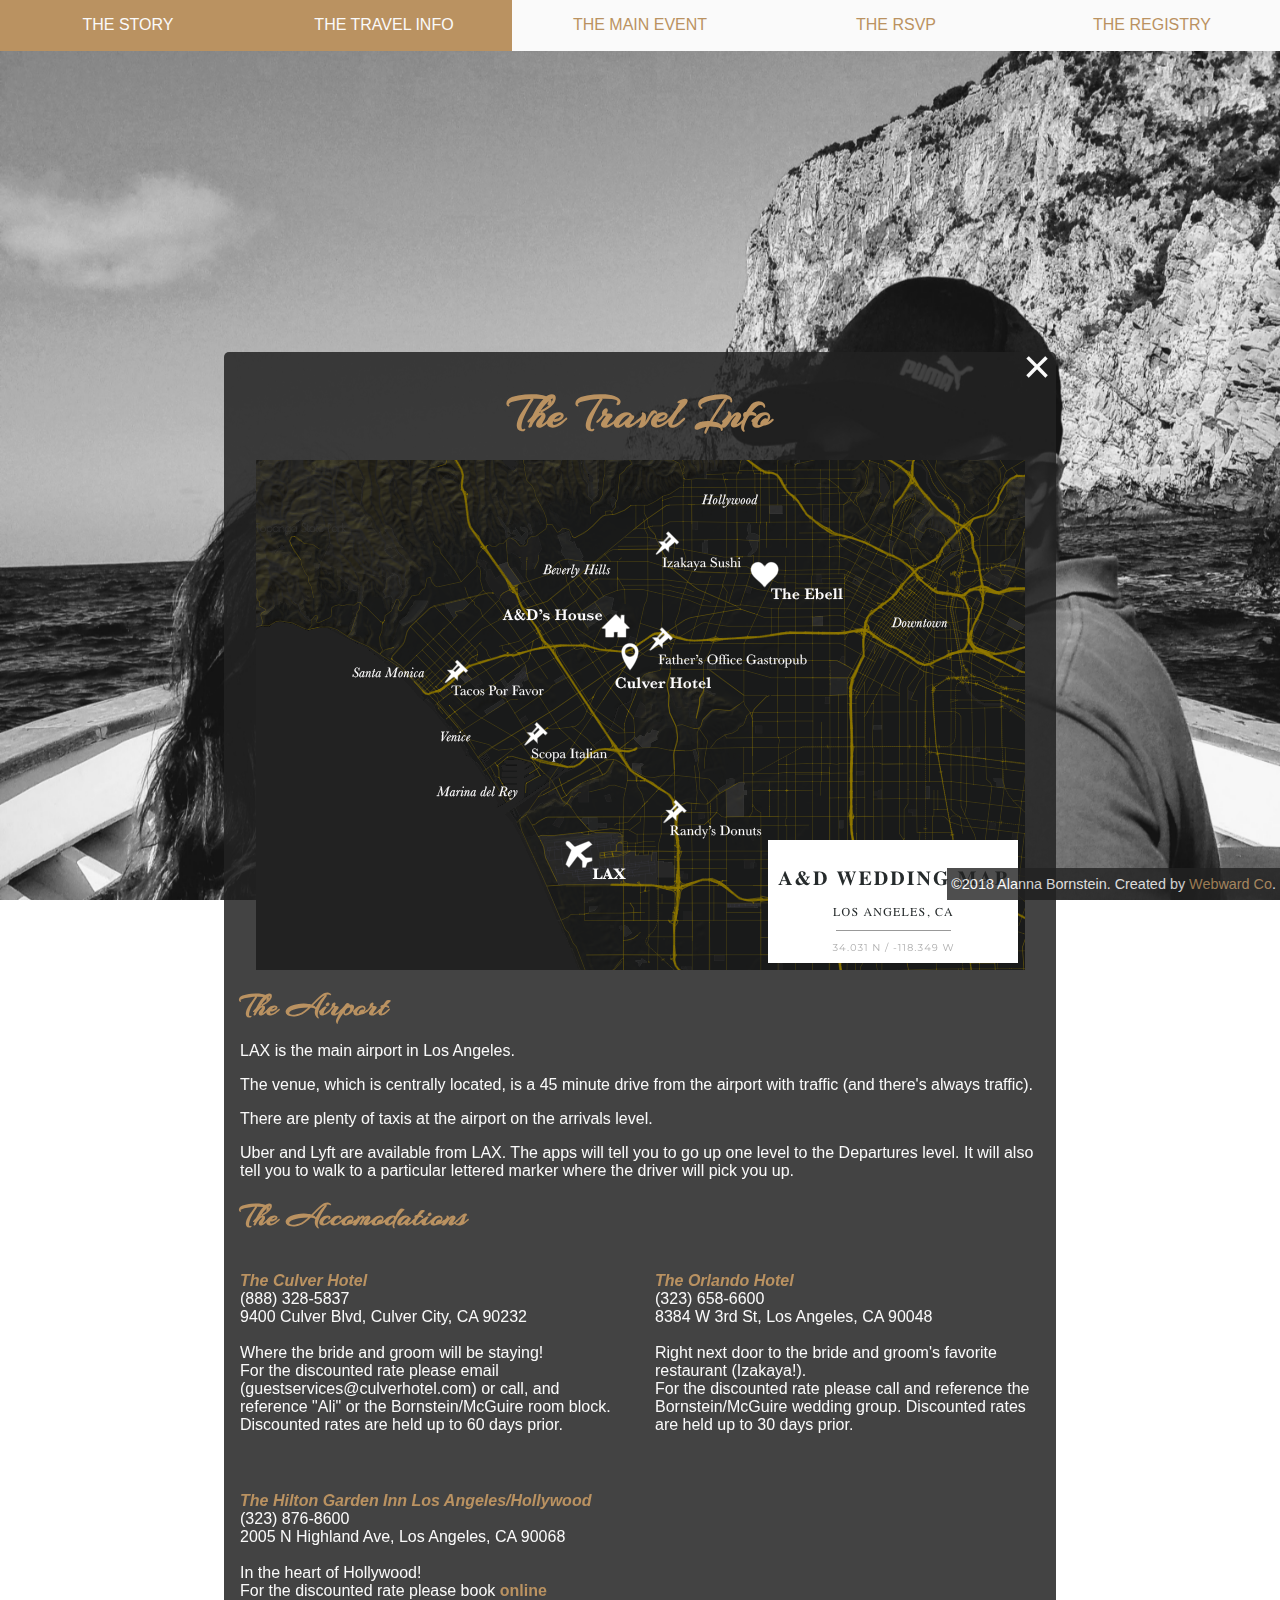
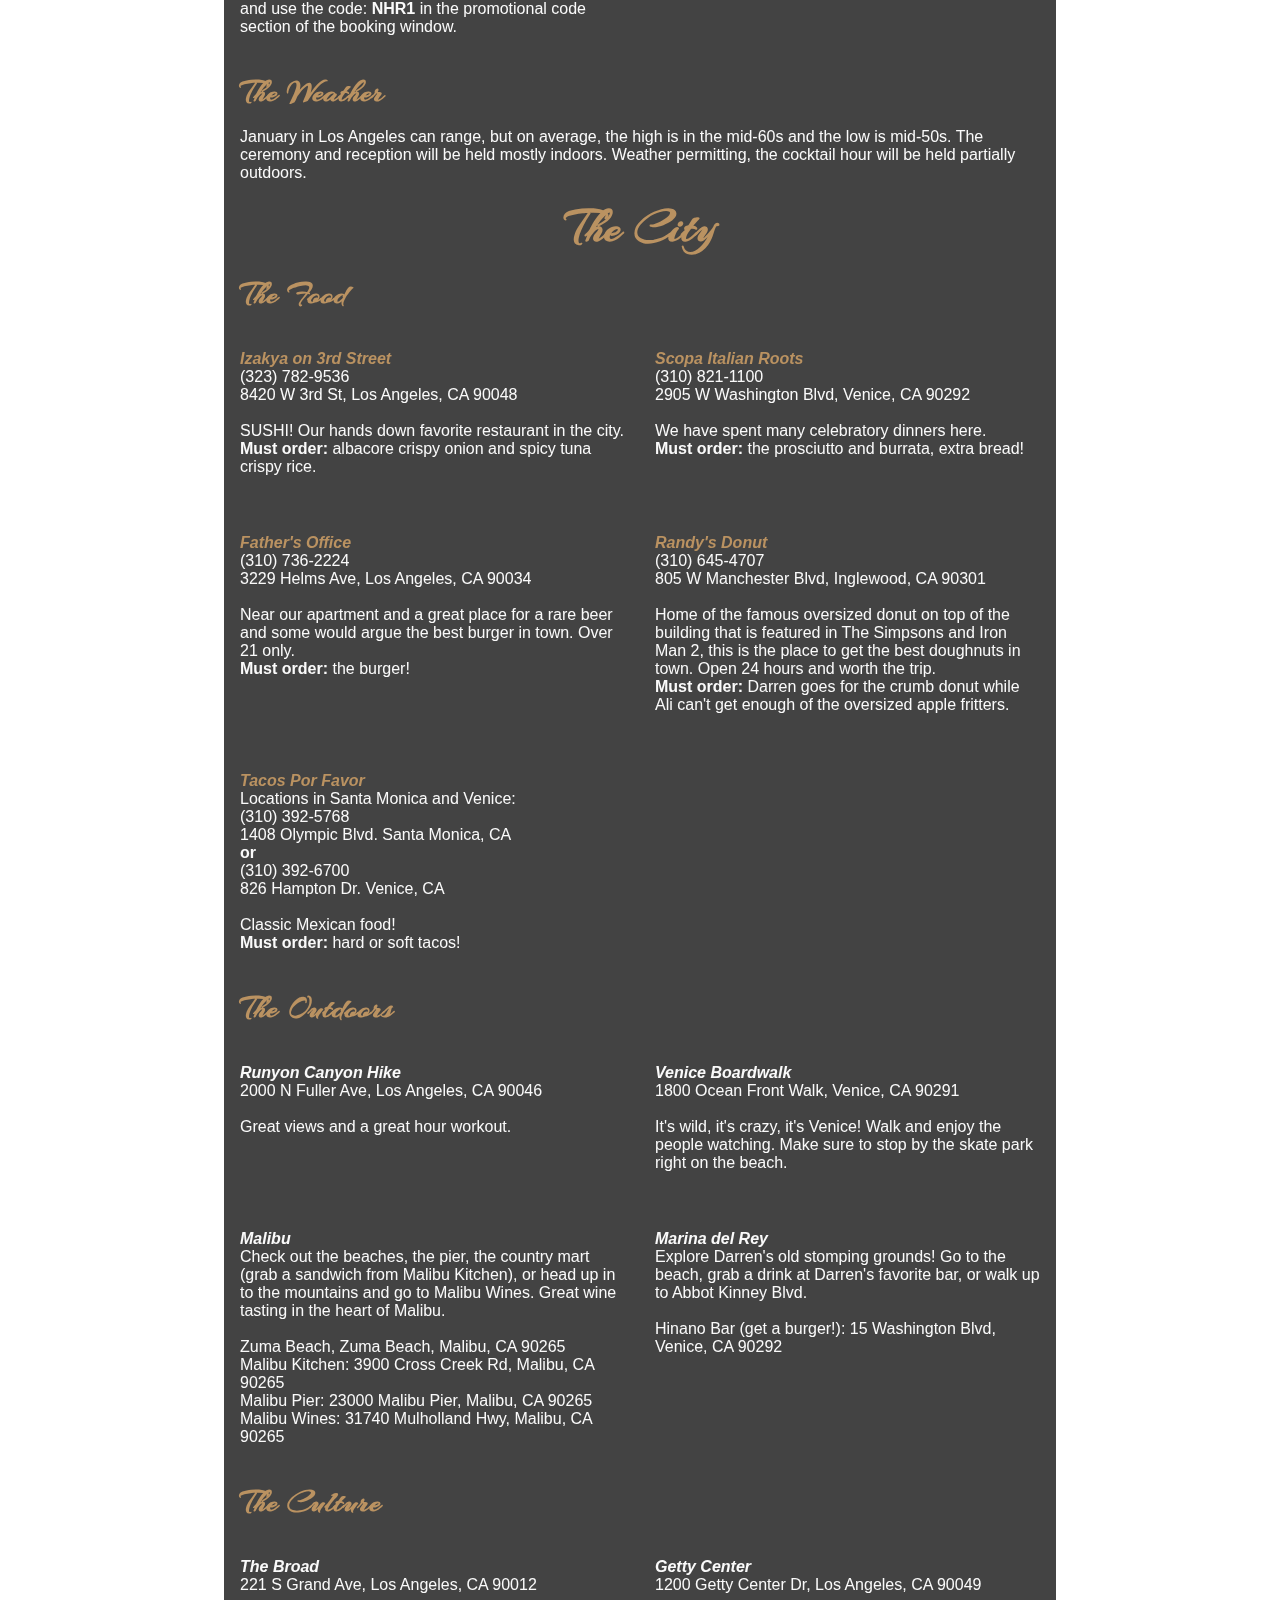
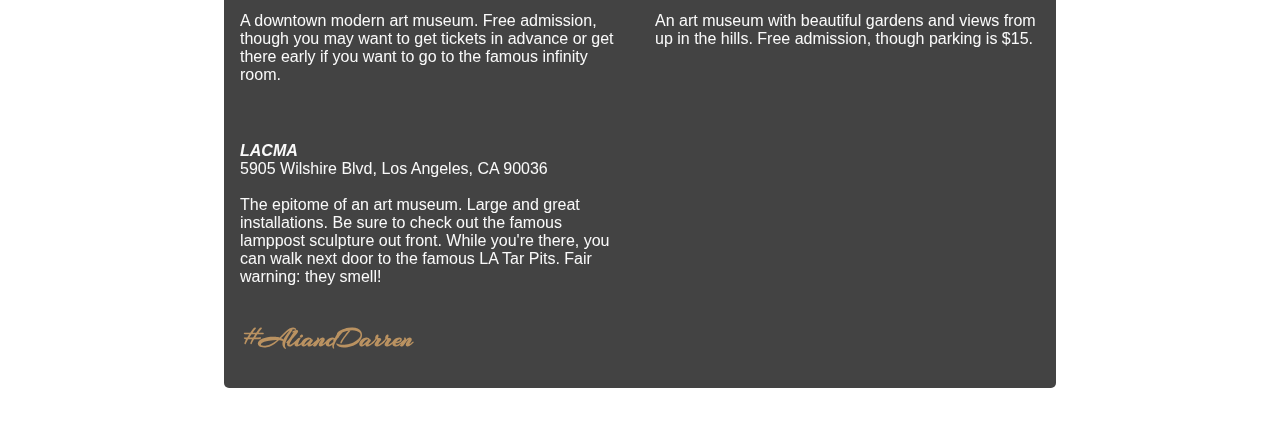
<file: travel/index.html>
<!DOCTYPE html>
<html lang="en">
<head>
    <title>Ali and Darren</title>
    <meta name="viewport" content="width=device-width,initial-scale=1.0">
    <link rel="stylesheet" type="text/css" href="/css/style.css">
    <link href='http://fonts.googleapis.com/css?family=Arizonia' rel='stylesheet' type='text/css'>
    <script type="text/javascript" src="/js/jquery-3.3.1.min.js"></script>
    <script type="text/javascript" src="/js/script.js"></script>
</head>
<body>

    <div id="mobile-menu-curtain"></div>
    <nav>
        <a class="nav-item" data-content="story">The Story</a>
        <a class="nav-item active" data-content="travel">The Travel Info</a>
        <a class="nav-item" data-content="event">The Main Event</a>
        <a class="nav-item" data-content="rsvp">The RSVP</a>
        <a class="nav-item" data-content="registry">The Registry</a>
        <div id="mobile-menu-icon">
            <div></div>
            <div></div>
            <div></div>
        </div>
        <div id="mobile-menu">
            <a class="nav-item" data-content="story">The Story</a><br>
            <a class="nav-item active" data-content="travel">The Travel Info</a><br>
            <a class="nav-item" data-content="event">The Main Event</a><br>
            <a class="nav-item" data-content="rsvp">The RSVP</a><br>
            <a class="nav-item" data-content="registry">The Registry</a>
        </div>
    </nav>

    <section id="monogram">
        <svg xmlns="http://www.w3.org/2000/svg"
             width="100%" height="300px"
             viewBox="0 0 2150 1800">
            <path id="graphic"
                fill="#222" stroke="#222" stroke-width="15"
                d="M 929.00,816.00
                   C 925.99,815.36 916.30,812.62 914.00,813.06
                     910.77,813.68 907.32,817.63 905.17,820.00
                     905.17,820.00 889.00,837.00 889.00,837.00
                     868.18,857.82 846.36,878.10 824.00,897.27
                     738.86,970.26 632.10,1049.55 530.00,1096.31
                     485.26,1116.79 437.40,1133.63 388.00,1137.09
                     388.00,1137.09 376.00,1138.00 376.00,1138.00
                     357.09,1138.03 339.20,1137.15 321.00,1131.26
                     311.76,1128.26 302.07,1123.89 294.00,1118.48
                     260.80,1096.22 243.06,1055.37 243.00,1016.00
                     243.00,1016.00 243.00,993.00 243.00,993.00
                     243.00,993.00 243.91,983.00 243.91,983.00
                     246.00,954.48 253.20,926.50 263.80,900.00
                     278.74,862.64 293.47,832.41 322.09,803.04
                     360.70,763.40 413.19,745.59 467.00,739.84
                     467.00,739.84 489.00,738.00 489.00,738.00
                     489.00,738.00 509.00,737.00 509.00,737.00
                     509.00,737.00 557.00,737.00 557.00,737.00
                     557.00,737.00 569.00,737.96 569.00,737.96
                     569.00,737.96 582.00,737.96 582.00,737.96
                     582.00,737.96 592.00,739.00 592.00,739.00
                     592.00,739.00 601.00,739.00 601.00,739.00
                     601.00,739.00 622.00,740.91 622.00,740.91
                     662.54,743.75 702.74,749.48 743.00,755.13
                     783.80,760.86 824.60,768.72 865.00,776.80
                     865.00,776.80 897.00,783.42 897.00,783.42
                     900.72,784.24 907.52,786.53 911.00,784.94
                     914.35,783.41 919.88,776.93 922.42,774.00
                     922.42,774.00 935.28,760.00 935.28,760.00
                     935.28,760.00 983.15,706.00 983.15,706.00
                     983.15,706.00 1079.42,592.00 1079.42,592.00
                     1079.42,592.00 1167.35,483.00 1167.35,483.00
                     1186.88,457.77 1206.49,432.47 1224.33,406.00
                     1228.62,399.63 1237.80,383.59 1244.00,380.45
                     1247.55,378.66 1252.10,378.96 1256.00,379.00
                     1269.82,379.17 1286.23,388.71 1297.00,396.90
                     1301.12,400.03 1307.71,405.62 1308.52,411.00
                     1308.99,414.21 1305.65,423.33 1304.58,427.00
                     1304.58,427.00 1291.00,468.00 1291.00,468.00
                     1291.00,468.00 1260.34,562.00 1260.34,562.00
                     1260.34,562.00 1245.00,609.00 1245.00,609.00
                     1245.00,609.00 1284.00,595.34 1284.00,595.34
                     1335.81,578.79 1389.03,565.76 1443.00,558.72
                     1443.00,558.72 1493.00,553.91 1493.00,553.91
                     1493.00,553.91 1503.00,553.00 1503.00,553.00
                     1573.41,552.18 1645.45,563.78 1711.00,590.00
                     1751.47,606.19 1787.81,627.02 1821.00,655.43
                     1845.91,676.76 1867.07,702.49 1883.28,731.00
                     1896.92,754.98 1907.47,782.05 1913.42,809.00
                     1920.66,841.76 1921.05,857.99 1921.00,891.00
                     1920.97,911.32 1915.36,942.06 1910.37,962.00
                     1894.61,1025.05 1861.99,1084.45 1821.55,1135.00
                     1789.02,1175.67 1737.88,1220.46 1696.00,1251.87
                     1652.08,1284.82 1600.86,1317.18 1549.00,1335.69
                     1530.64,1342.25 1503.43,1349.77 1484.00,1350.00
                     1455.37,1350.33 1430.21,1348.67 1406.00,1331.25
                     1399.08,1326.28 1392.89,1320.22 1387.09,1314.00
                     1381.85,1308.37 1380.14,1304.84 1373.00,1301.00
                     1368.13,1313.26 1369.09,1315.43 1367.83,1328.00
                     1367.83,1328.00 1366.00,1351.00 1366.00,1351.00
                     1366.00,1351.00 1365.00,1371.00 1365.00,1371.00
                     1365.00,1371.00 1365.96,1385.00 1365.96,1385.00
                     1365.78,1389.56 1364.10,1400.56 1357.11,1398.34
                     1353.24,1397.12 1351.81,1390.53 1351.30,1387.00
                     1349.71,1376.12 1349.88,1364.97 1350.00,1354.00
                     1350.00,1354.00 1350.96,1343.00 1350.96,1343.00
                     1350.96,1343.00 1353.17,1308.00 1353.17,1308.00
                     1353.75,1301.95 1355.59,1285.14 1354.79,1280.00
                     1353.99,1274.86 1348.92,1268.43 1346.00,1264.00
                     1341.24,1256.76 1337.22,1248.83 1337.01,1240.00
                     1336.77,1229.44 1339.99,1223.83 1349.00,1218.09
                     1352.64,1215.78 1358.65,1214.25 1360.57,1210.79
                     1360.57,1210.79 1365.00,1191.00 1365.00,1191.00
                     1365.00,1191.00 1373.58,1151.00 1373.58,1151.00
                     1398.35,1038.83 1429.68,927.95 1466.00,819.00
                     1477.19,785.43 1497.13,729.04 1511.78,698.00
                     1518.46,683.85 1520.52,675.20 1535.00,666.63
                     1539.40,664.02 1543.84,662.26 1549.00,662.04
                     1558.11,661.65 1560.73,665.10 1558.21,674.00
                     1558.21,674.00 1547.60,700.00 1547.60,700.00
                     1531.40,740.51 1516.06,781.70 1502.00,823.00
                     1502.00,823.00 1460.67,944.00 1460.67,944.00
                     1434.17,1025.26 1409.58,1107.06 1388.87,1190.00
                     1388.87,1190.00 1381.92,1224.00 1381.92,1224.00
                     1380.86,1230.34 1378.15,1246.25 1378.51,1252.00
                     1379.60,1269.09 1384.86,1285.53 1397.01,1298.00
                     1402.08,1303.20 1404.83,1306.01 1411.00,1309.95
                     1418.41,1314.67 1425.51,1317.61 1434.00,1319.84
                     1446.66,1323.18 1460.01,1323.15 1473.00,1323.00
                     1488.23,1322.82 1508.13,1318.59 1523.00,1314.87
                     1561.75,1305.19 1602.37,1286.62 1637.00,1266.85
                     1697.88,1232.10 1760.81,1180.72 1803.35,1125.00
                     1848.74,1065.53 1879.77,992.12 1883.04,917.00
                     1883.04,917.00 1884.00,904.00 1884.00,904.00
                     1884.00,904.00 1884.00,894.00 1884.00,894.00
                     1884.00,894.00 1882.96,884.00 1882.96,884.00
                     1882.96,884.00 1882.96,875.00 1882.96,875.00
                     1880.66,852.22 1876.25,829.73 1869.00,808.00
                     1860.97,783.94 1850.11,762.08 1836.00,741.00
                     1824.40,723.68 1812.67,710.67 1798.00,696.00
                     1735.84,633.84 1654.83,602.91 1569.00,591.72
                     1569.00,591.72 1527.00,587.91 1527.00,587.91
                     1527.00,587.91 1517.00,587.00 1517.00,587.00
                     1517.00,587.00 1482.00,587.00 1482.00,587.00
                     1482.00,587.00 1469.00,587.96 1469.00,587.96
                     1446.92,588.92 1424.90,591.57 1403.00,594.73
                     1361.84,600.66 1320.96,609.80 1281.00,621.29
                     1281.00,621.29 1251.00,630.67 1251.00,630.67
                     1248.13,631.62 1239.40,634.17 1237.51,635.84
                     1235.25,637.83 1232.41,648.62 1231.42,652.00
                     1231.42,652.00 1219.58,693.00 1219.58,693.00
                     1219.58,693.00 1191.89,795.00 1191.89,795.00
                     1191.89,795.00 1184.21,828.00 1184.21,828.00
                     1184.21,828.00 1179.00,853.00 1179.00,853.00
                     1199.30,858.93 1222.98,864.83 1244.00,866.83
                     1266.12,868.94 1288.76,868.00 1311.00,868.00
                     1311.00,868.00 1312.72,850.00 1312.72,850.00
                     1316.30,822.55 1325.79,793.99 1343.01,772.00
                     1348.52,764.97 1358.25,754.15 1367.00,751.64
                     1373.37,749.80 1380.15,750.92 1383.59,757.02
                     1384.68,758.97 1385.57,761.81 1386.10,764.00
                     1387.07,767.97 1386.99,770.01 1387.00,774.00
                     1387.00,774.00 1387.00,780.00 1387.00,780.00
                     1386.97,801.42 1373.63,830.16 1360.87,847.00
                     1353.24,857.07 1344.37,866.87 1331.00,867.00
                     1331.00,867.00 1349.55,841.00 1349.55,841.00
                     1358.11,826.81 1367.92,801.63 1368.00,785.00
                     1368.00,785.00 1368.00,775.00 1368.00,775.00
                     1358.22,781.79 1353.79,787.43 1347.00,797.00
                     1341.23,805.13 1332.84,820.56 1329.75,830.00
                     1326.46,840.03 1324.13,855.45 1324.00,866.00
                     1323.70,891.92 1326.32,904.12 1331.00,929.00
                     1342.08,917.92 1352.24,907.83 1360.00,894.00
                     1360.00,894.00 1363.00,894.00 1363.00,894.00
                     1366.67,909.08 1359.01,922.42 1349.99,934.00
                     1347.82,936.79 1339.21,946.61 1338.54,949.00
                     1337.66,952.11 1340.95,958.91 1342.20,962.00
                     1345.80,970.89 1353.82,985.28 1363.00,988.99
                     1365.67,990.08 1368.19,989.97 1371.00,990.00
                     1370.25,1003.53 1358.86,1022.73 1344.09,1009.67
                     1334.97,1001.61 1323.10,976.24 1322.00,964.00
                     1322.00,964.00 1295.00,983.31 1295.00,983.31
                     1275.01,996.19 1253.29,1006.41 1230.00,1011.58
                     1218.07,1014.23 1198.06,1018.39 1192.85,1003.00
                     1191.75,999.76 1191.96,994.50 1192.00,991.00
                     1192.17,976.87 1201.68,959.40 1209.59,948.00
                     1223.08,928.55 1237.59,912.62 1256.00,897.61
                     1256.00,897.61 1278.00,882.00 1278.00,882.00
                     1278.00,882.00 1263.00,882.00 1263.00,882.00
                     1250.49,881.98 1220.26,876.87 1207.00,874.39
                     1207.00,874.39 1187.00,870.40 1187.00,870.40
                     1184.89,870.22 1180.32,869.15 1178.43,870.40
                     1175.63,871.74 1175.11,879.01 1174.58,882.00
                     1174.58,882.00 1168.59,915.00 1168.59,915.00
                     1163.12,947.56 1158.17,980.08 1155.91,1013.00
                     1155.91,1013.00 1155.00,1025.00 1155.00,1025.00
                     1155.00,1025.00 1155.00,1056.00 1155.00,1056.00
                     1155.01,1064.55 1156.68,1076.51 1158.26,1085.00
                     1158.94,1088.67 1160.20,1094.95 1162.51,1097.82
                     1166.87,1103.23 1178.31,1105.84 1180.99,1110.47
                     1183.49,1114.76 1178.51,1121.57 1174.96,1123.78
                     1165.35,1129.75 1153.58,1126.28 1144.00,1122.40
                     1128.71,1116.20 1091.35,1091.94 1077.00,1081.71
                     1026.10,1045.43 977.16,999.74 961.47,937.00
                     957.11,919.56 955.79,902.90 956.00,885.00
                     956.13,874.15 959.42,853.53 962.43,843.00
                     962.43,843.00 968.00,825.00 968.00,825.00
                     968.00,825.00 929.00,816.00 929.00,816.00 Z
                   M 1008.61,760.00
                   C 1039.79,721.63 1079.52,690.97 1122.00,666.01
                     1139.25,655.88 1157.72,646.01 1176.00,637.86
                     1180.97,635.65 1197.40,629.58 1199.86,625.79
                     1201.17,623.77 1203.42,614.94 1204.34,612.00
                     1204.34,612.00 1214.02,579.00 1214.02,579.00
                     1214.02,579.00 1233.02,517.00 1233.02,517.00
                     1233.02,517.00 1246.98,474.00 1246.98,474.00
                     1250.20,463.62 1255.01,450.89 1253.83,440.00
                     1253.14,433.67 1250.40,428.18 1243.00,429.75
                     1234.01,431.65 1223.49,447.65 1217.88,455.00
                     1217.88,455.00 1163.80,525.00 1163.80,525.00
                     1114.53,586.59 1064.37,647.17 1011.84,706.00
                     1011.84,706.00 957.83,765.00 957.83,765.00
                     950.61,772.98 938.03,784.57 932.00,793.00
                     932.00,793.00 978.00,806.00 978.00,806.00
                     984.09,791.94 998.82,772.05 1008.61,760.00 Z
                   M 1134.00,680.15
                   C 1096.72,701.42 1064.60,724.74 1035.95,757.00
                     1021.65,773.11 1007.56,792.14 999.00,812.00
                     999.00,812.00 1041.00,822.63 1041.00,822.63
                     1041.00,822.63 1113.00,839.21 1113.00,839.21
                     1113.00,839.21 1152.00,847.00 1152.00,847.00
                     1152.11,834.84 1158.55,798.24 1161.20,785.00
                     1161.20,785.00 1183.37,688.00 1183.37,688.00
                     1183.37,688.00 1193.00,652.00 1193.00,652.00
                     1179.90,655.70 1146.70,672.90 1134.00,680.15 Z
                   M 855.00,799.58
                   C 855.00,799.58 785.00,785.39 785.00,785.39
                     731.46,775.37 677.27,768.62 623.00,764.91
                     623.00,764.91 592.00,763.00 592.00,763.00
                     592.00,763.00 577.00,762.00 577.00,762.00
                     577.00,762.00 559.00,762.00 559.00,762.00
                     559.00,762.00 543.00,761.00 543.00,761.00
                     543.00,761.00 518.00,761.00 518.00,761.00
                     518.00,761.00 505.00,761.98 505.00,761.98
                     505.00,761.98 490.00,761.98 490.00,761.98
                     490.00,761.98 466.00,763.91 466.00,763.91
                     423.57,767.01 382.96,776.32 349.00,803.45
                     309.32,835.14 284.36,887.10 273.58,936.00
                     270.55,949.70 268.87,963.04 267.91,977.00
                     267.91,977.00 267.00,987.00 267.00,987.00
                     266.55,1025.54 272.55,1063.17 301.28,1091.42
                     310.58,1100.57 319.85,1106.98 332.00,1111.80
                     344.14,1116.61 357.06,1118.17 370.00,1118.91
                     370.00,1118.91 388.00,1118.00 388.00,1118.00
                     397.52,1117.88 414.32,1115.17 424.00,1113.42
                     460.32,1106.87 495.42,1094.45 529.00,1079.30
                     621.78,1037.47 704.20,976.26 781.00,910.13
                     781.00,910.13 835.00,861.83 835.00,861.83
                     835.00,861.83 847.00,850.17 847.00,850.17
                     855.65,842.34 883.17,816.14 889.00,808.00
                     889.00,808.00 855.00,799.58 855.00,799.58 Z
                   M 1113.00,856.40
                   C 1113.00,856.40 1057.00,844.58 1057.00,844.58
                     1057.00,844.58 1018.00,836.12 1018.00,836.12
                     1018.00,836.12 991.00,831.00 991.00,831.00
                     991.00,831.00 983.28,866.00 983.28,866.00
                     981.78,877.76 981.98,889.18 982.00,901.00
                     982.04,924.91 992.68,950.76 1004.80,971.00
                     1029.68,1012.56 1061.98,1043.25 1101.00,1071.42
                     1111.11,1078.72 1136.07,1097.16 1146.00,1102.00
                     1146.00,1102.00 1142.27,1079.00 1142.27,1079.00
                     1142.27,1079.00 1139.00,1040.00 1139.00,1040.00
                     1139.00,1040.00 1138.00,1026.00 1138.00,1026.00
                     1138.00,1026.00 1138.00,992.00 1138.00,992.00
                     1138.00,992.00 1139.00,975.00 1139.00,975.00
                     1139.00,975.00 1141.91,925.00 1141.91,925.00
                     1141.91,925.00 1148.00,864.00 1148.00,864.00
                     1148.00,864.00 1113.00,856.40 1113.00,856.40 Z
                   M 1271.00,909.00
                   C 1258.17,921.82 1247.65,933.37 1238.20,949.00
                     1232.40,958.60 1225.58,971.85 1224.00,983.00
                     1224.00,983.00 1236.00,981.54 1236.00,981.54
                     1255.56,977.98 1279.35,966.39 1296.00,955.69
                     1300.30,952.93 1313.95,945.44 1315.23,940.91
                     1315.23,940.91 1312.42,920.00 1312.42,920.00
                     1310.55,906.40 1310.00,892.72 1310.00,879.00
                     1296.78,885.45 1281.40,898.60 1271.00,909.00 Z
                   M 669.32,1199.00
                   C 665.31,1208.01 657.00,1213.64 647.00,1212.81
                     629.95,1211.40 625.02,1196.76 625.00,1182.00
                     624.98,1169.14 624.74,1153.21 638.01,1146.05
                     640.80,1144.54 643.92,1144.01 647.00,1143.45
                     676.49,1140.92 676.76,1182.30 669.32,1199.00 Z
                   M 709.00,1143.00
                   C 709.00,1143.00 709.00,1158.00 709.00,1158.00
                     709.00,1158.00 708.00,1174.00 708.00,1174.00
                     708.00,1174.00 708.00,1189.00 708.00,1189.00
                     708.00,1189.00 708.96,1200.00 708.96,1200.00
                     708.96,1200.00 708.96,1212.00 708.96,1212.00
                     703.31,1210.62 698.69,1210.62 693.00,1212.00
                     693.00,1212.00 693.00,1198.00 693.00,1198.00
                     693.00,1198.00 694.00,1182.00 694.00,1182.00
                     694.00,1182.00 694.00,1156.00 694.00,1156.00
                     683.21,1162.14 682.10,1162.90 677.00,1155.00
                     677.00,1155.00 709.00,1143.00 709.00,1143.00 Z
                   M 761.00,1145.36
                   C 774.20,1139.60 797.51,1144.93 795.66,1163.00
                     795.36,1165.97 794.06,1169.34 792.72,1172.00
                     790.51,1176.40 787.26,1180.40 783.91,1184.00
                     783.91,1184.00 768.00,1198.96 768.00,1198.96
                     768.00,1198.96 782.00,1198.96 782.00,1198.96
                     782.00,1198.96 796.00,1198.00 796.00,1198.00
                     794.96,1203.80 794.58,1205.14 796.00,1211.00
                     796.00,1211.00 751.00,1212.00 751.00,1212.00
                     751.31,1203.22 755.11,1203.29 760.72,1197.00
                     768.31,1188.48 776.44,1179.63 778.54,1168.00
                     779.32,1163.66 779.26,1157.91 776.91,1154.04
                     772.75,1147.16 765.76,1148.28 762.16,1155.00
                     761.00,1157.17 760.46,1160.56 760.00,1163.00
                     748.04,1158.31 750.62,1149.90 761.00,1145.36 Z
                   M 830.00,1171.02
                   C 833.67,1170.91 837.62,1170.95 841.00,1172.57
                     852.06,1177.87 853.28,1192.32 847.64,1202.00
                     839.29,1216.32 816.99,1216.31 807.65,1203.00
                     797.87,1189.07 803.82,1158.98 817.04,1148.93
                     824.48,1143.27 832.14,1142.84 841.00,1144.00
                     841.00,1144.00 842.00,1148.80 842.00,1148.80
                     839.40,1148.67 836.58,1148.03 834.00,1148.80
                     821.32,1151.37 820.44,1166.07 818.00,1176.00
                     822.46,1172.39 824.16,1171.18 830.00,1171.02 Z
                   M 907.00,1143.00
                   C 907.00,1143.00 907.00,1158.00 907.00,1158.00
                     907.00,1158.00 906.00,1174.00 906.00,1174.00
                     906.00,1174.00 906.00,1189.00 906.00,1189.00
                     906.00,1189.00 906.96,1200.00 906.96,1200.00
                     906.96,1200.00 906.96,1212.00 906.96,1212.00
                     901.31,1210.62 896.69,1210.62 891.00,1212.00
                     891.00,1212.00 891.00,1198.00 891.00,1198.00
                     891.00,1198.00 892.00,1182.00 892.00,1182.00
                     892.00,1182.00 892.00,1156.00 892.00,1156.00
                     881.21,1162.14 880.10,1162.90 875.00,1155.00
                     875.00,1155.00 907.00,1143.00 907.00,1143.00 Z
                   M 920.02,1168.00
                   C 919.84,1161.78 920.40,1156.09 924.53,1151.09
                     932.23,1141.77 949.78,1140.79 958.83,1148.53
                     968.04,1156.41 967.12,1167.14 967.00,1178.00
                     966.85,1190.51 960.68,1204.18 949.00,1209.86
                     941.60,1213.47 925.86,1216.29 926.00,1204.00
                     928.64,1205.39 931.99,1207.54 935.00,1207.60
                     947.05,1207.87 951.57,1190.36 952.00,1181.00
                     939.55,1190.84 920.49,1185.13 920.02,1168.00 Z
                   M 641.14,1160.00
                   C 641.14,1160.00 641.14,1190.00 641.14,1190.00
                     641.01,1194.99 641.52,1209.60 649.96,1207.16
                     654.99,1205.69 655.65,1199.29 656.20,1195.00
                     657.56,1186.07 657.42,1168.96 656.20,1160.00
                     655.34,1154.51 654.69,1148.73 648.03,1148.54
                     642.71,1150.61 641.98,1154.73 641.14,1160.00 Z
                   M 936.53,1172.00
                   C 937.62,1176.40 941.03,1180.16 945.96,1178.39
                     953.96,1175.50 955.91,1148.36 942.09,1149.45
                     934.93,1152.64 934.87,1165.26 936.53,1172.00 Z
                   M 819.33,1199.00
                   C 820.08,1203.19 822.89,1208.34 827.96,1207.46
                     832.04,1206.76 833.42,1202.50 834.18,1199.00
                     835.75,1191.78 835.97,1177.80 826.00,1177.54
                     817.72,1180.53 817.98,1191.52 819.33,1199.00 Z
                   M 736.98,1212.26
                   C 728.36,1215.57 719.39,1203.22 731.02,1196.74
                     743.66,1193.99 744.98,1209.18 736.98,1212.26 Z
                   M 868.98,1212.26
                   C 860.36,1215.57 851.39,1203.22 863.02,1196.74
                     875.66,1193.99 876.98,1209.18 868.98,1212.26 Z" />
        </svg>
    </section>

    <section id="content-container">
        <span id="close">&times;</span>
        
        <section id="content">
            <h1 class="center">The Travel Info</h1>

            <img class="center-block" src="/img/WeddingMap.png" alt="Wedding Map" />
            
            <h4>The Airport</h4>

            <p>LAX is the main airport in Los Angeles.</p>
            <p>The venue, which is centrally located, is a 45 minute drive from the airport with traffic (and there's always traffic).</p>
            <p>There are plenty of taxis at the airport on the arrivals level.</p>
            <p>Uber and Lyft are available from LAX.  The apps will tell you to go up one level to the Departures level. It will also tell you to walk to a particular lettered marker where the driver will pick you up.</p>
            
            <h4>The Accomodations</h4>
            
             <div class="column-section">
                <div class="column left-column">
                    <a href="http://www.culverhotel.com/" target="_blank"><i><b>The Culver Hotel</b></i></a><br>
                    (888) 328-5837<br>
                    9400 Culver Blvd, Culver City, CA 90232<br>
                    <br>
                    Where the bride and groom will be staying!<br>
                    For the discounted rate please email (guestservices@culverhotel.com) or call, and reference "Ali" or the Bornstein/McGuire room block. Discounted rates are held up to 60 days prior.  
                </div>
                <div class="column">
                    <a href="http://www.theorlando.com/" target="_blank"><i><b>The Orlando Hotel</b></i></a><br>
                    (323) 658-6600<br>
                    8384 W 3rd St, Los Angeles, CA 90048<br>
                    <br>
                    Right next door to the bride and groom's favorite restaurant (Izakaya!).<br>
                    For the discounted rate please call and reference the Bornstein/McGuire wedding group. Discounted rates are held up to 30 days prior.  
                </div>
            </div>
            <br>
            <div class="column-section">
                <div class="column left-column">
                    <a href="http://hiltongardeninn3.hilton.com/en/hotels/california/hilton-garden-inn-los-angeles-hollywood-LAXHOGI/index.html" target="_blank"><i><b>The Hilton Garden Inn Los Angeles/Hollywood</b></i></a><br>
                    (323) 876-8600<br>
                    2005 N Highland Ave, Los Angeles, CA 90068<br>
                    <br>
                    In the heart of Hollywood!<br>
                    For the discounted rate please book <a href="http://hiltongardeninn3.hilton.com/en/hotels/california/hilton-garden-inn-los-angeles-hollywood-LAXHOGI/index.html" target="_blank"><b>online</b></a><br> and use the code: <b>NHR1</b> in the promotional code section of the booking window.  
                </div>
                <div class="column">
                </div>
            </div>
            
            <h4>The Weather</h4>
            
            <p>January in Los Angeles can range, but on average, the high is in the mid-60s and the low is mid-50s. The ceremony and reception will be held mostly indoors. Weather permitting, the cocktail hour will be held partially outdoors.</p>

            <h1 class="center">The City</h1>
            
            <h4>The Food</h4>
            
            <div class="column-section">
                <div class="column left-column">
                    <a href="www.katsu-yagroup.com/the-izaka-ya-by-katsu-ya-west-hollywood" target="_blank"><i><b>Izakya on 3rd Street</b></i></a><br>
                    (323) 782-9536<br>
                    8420 W 3rd St, Los Angeles, CA 90048<br>
                    <br>
                    SUSHI! Our hands down favorite restaurant in the city.<br>
                    <b>Must order:</b> albacore crispy onion and spicy tuna crispy rice.
                </div>
                <div class="column">
                    <a href="https://www.scopaitalianroots.com/" target="_blank"><i><b>Scopa Italian Roots</b></i></a><br>
                    (310) 821-1100<br>
                    2905 W Washington Blvd, Venice, CA 90292<br>
                    <br>
                    We have spent many celebratory dinners here.<br>
                    <b>Must order:</b> the prosciutto and burrata, extra bread!
                </div>
            </div>
            <br>
            <div class="column-section">
                <div class="column left-column">
                    <a href="http://fathersoffice.com/" target="_blank"><i><b>Father's Office</b></i></a><br>
                    (310) 736-2224<br>
                    3229 Helms Ave, Los Angeles, CA 90034<br>
                    <br>
                    Near our apartment and a great place for a rare beer and some would argue the best burger in town. Over 21 only.<br>
                    <b>Must order:</b> the burger!
                </div>
                <div class="column">
                    <a href="http://randysdonuts.com/" target="_blank"><i><b>Randy's Donut</b></i></a><br>
                    (310) 645-4707<br>
                    805 W Manchester Blvd, Inglewood, CA 90301<br>
                    <br>
                    Home of the famous oversized donut on top of the building that is featured in The Simpsons and Iron Man 2, this is the place to get the best doughnuts in town. Open 24 hours and worth the trip.<br>
                    <b>Must order:</b> Darren goes for the crumb donut while Ali can't get enough of the oversized apple fritters.
                </div>
            </div>
            <br>
            <div class="column-section">
                <div class="column left-column">
                    <a href="https://tacosporfavor.net/" target="_blank"><i><b>Tacos Por Favor</b></i></a><br>
                    Locations in Santa Monica and Venice:<br>
                    (310) 392-5768<br>
                    1408 Olympic Blvd. Santa Monica, CA<br>
                    <b>or</b><br>
                    (310) 392-6700<br>
                    826 Hampton Dr. Venice, CA<br>
                    <br>
                    Classic Mexican food!<br>
                    <b>Must order:</b> hard or soft tacos!
                </div>
                <div class="column">
                </div>
            </div>
            
            <h4>The Outdoors</h4>
            
            <div class="column-section">
                <div class="column left-column">
                    <i><b>Runyon Canyon Hike</b></i><br>
                    2000 N Fuller Ave, Los Angeles, CA 90046<br>
                    <br>
                    Great views and a great hour workout.
                </div>
                <div class="column">
                    <i><b>Venice Boardwalk</b></i><br>
                    1800 Ocean Front Walk, Venice, CA 90291<br>
                    <br>
                    It's wild, it's crazy, it's Venice! Walk and enjoy the people watching. Make sure to stop by the skate park right on the beach.
                </div>
            </div>
            <br>
            <div class="column-section">
                <div class="column left-column">
                    <i><b>Malibu</b></i><br>
                    Check out the beaches, the pier, the country mart (grab a sandwich from Malibu Kitchen), or head up in to the mountains and go to Malibu Wines. Great wine tasting in the heart of Malibu.<br>
                    <br>
                    Zuma Beach, Zuma Beach, Malibu, CA 90265<br>
                    Malibu Kitchen: 3900 Cross Creek Rd, Malibu, CA 90265<br>
                    Malibu Pier: 23000 Malibu Pier, Malibu, CA 90265<br>
                    Malibu Wines: 31740 Mulholland Hwy, Malibu, CA 90265
                </div>
                <div class="column">
                    <i><b>Marina del Rey</b></i><br>
                    Explore Darren's old stomping grounds! Go to the beach, grab a drink at Darren's favorite bar, or walk up to Abbot Kinney Blvd.<br>
                    <br>
                    Hinano Bar (get a burger!): 15 Washington Blvd, Venice, CA 90292
                </div>
            </div>
            <h4>The Culture</h4>
            
            <div class="column-section">
                <div class="column left-column">
                    <i><b>The Broad</b></i><br>
                    221 S Grand Ave, Los Angeles, CA 90012<br>
                    <br>
                    A downtown modern art museum. Free admission, though you may want to get tickets in advance or get there early if you want to go to the famous infinity room.
                </div>
                <div class="column">
                    <i><b>Getty Center</b></i><br>
                    1200 Getty Center Dr, Los Angeles, CA 90049<br>
                    <br>
                    An art museum with beautiful gardens and views from up in the hills. Free admission, though parking is $15. 
                </div>
            </div>
            <br>
            <div class="column-section">
                <div class="column left-column">
                    <i><b>LACMA</b></i><br>
                    5905 Wilshire Blvd, Los Angeles, CA 90036<br>
                    <br>
                    The epitome of an art museum.  Large and great installations. Be sure to check out the famous lamppost sculpture out front. While you're there, you can walk next door to the famous LA Tar Pits. Fair warning: they smell!
                </div>
                <div class="column"></div>
            </div>
            
            <h5>#AliandDarren</h5>
            
        </section>
    </section>

    <footer>
        <p>&copy;2018 Alanna Bornstein. Created by <a href="https://twitter.com/WebwardCo" target="_blank">Webward Co</a>.</p>
    </footer>

</body>
</html>
</file>
<file: css/style.css>
body {
  margin: 0;
  font-family: "Trebuchet MS", "Lucida Grande", "Lucida Sans Unicode", "Lucida Sans", Tahoma, sans-serif;
  color: #fafafa; }
  body:before {
    content: "";
    display: block;
    position: fixed;
    left: 0;
    top: 0;
    background-image: url("/img/background.jpg");
    background-size: cover;
    background-attachment: fixed;
    background-repeat: no-repeat;
    background-position: 50% 45%;
    width: 100%;
    height: 100%;
    z-index: -10; }
    @supports (-webkit-overflow-scrolling: touch) {
      body:before {
        background-attachment: initial; } }
  body a {
    color: #ba9261;
    text-decoration: none; }
  body h1, body h2, body h3, body h4, body h5, body h6 {
    font-family: 'Arizonia', Helvetica, sans-serif;
    color: #ba9261;
    margin-top: 1rem;
    margin-bottom: 1rem; }
  body h1 {
    font-size: 3em; }
  body h2 {
    font-size: 2.6em; }
  body h3 {
    font-size: 2.4em; }
  body h4 {
    font-size: 2em; }
  body h5 {
    font-size: 1.7em; }
  body h6 {
    font-size: 1.5em; }
  body img {
    max-width: 100%; }
  body .center {
    text-align: center; }
  body .center-block {
    display: block;
    margin: auto; }
  body #mobile-menu-curtain {
    display: none;
    position: absolute;
    top: 0;
    right: 0;
    bottom: 0;
    left: 0;
    z-index: 1; }
  body nav {
    display: -webkit-box;
    display: -ms-flexbox;
    display: flex;
    position: fixed;
    top: 0;
    left: 0;
    min-height: 51px;
    width: 100%;
    background-color: #fafafa;
    text-transform: uppercase;
    text-align: center;
    z-index: 1; }
    body nav .nav-item {
      -webkit-transition: .25s all;
      -o-transition: .25s all;
      transition: .25s all;
      -ms-flex-preferred-size: 20%;
      flex-basis: 20%;
      cursor: pointer;
      padding: 1rem 0.5rem; }
      body nav .nav-item:hover, body nav .nav-item.active {
        background-color: #ba9261;
        color: #fafafa; }
      @media (max-width: 709px) {
        body nav .nav-item {
          display: none; } }
    body nav #mobile-menu-icon {
      display: none;
      position: absolute;
      top: -6px;
      right: 15px;
      margin: 1rem auto;
      width: 45px;
      height: 45px;
      -webkit-transform: rotate(0deg);
      -ms-transform: rotate(0deg);
      transform: rotate(0deg);
      -webkit-transition: .5s ease-in-out;
      -o-transition: .5s ease-in-out;
      transition: .5s ease-in-out;
      cursor: pointer; }
      body nav #mobile-menu-icon div {
        display: block;
        position: absolute;
        height: 7px;
        width: 100%;
        background-color: #222;
        border-radius: 9px;
        opacity: 1;
        left: 0;
        -webkit-transform: rotate(0deg);
        -ms-transform: rotate(0deg);
        transform: rotate(0deg);
        -webkit-transition: .25s ease-in-out;
        -o-transition: .25s ease-in-out;
        transition: .25s ease-in-out; }
        body nav #mobile-menu-icon div:nth-child(1) {
          top: 0px; }
        body nav #mobile-menu-icon div:nth-child(2) {
          top: 12px; }
        body nav #mobile-menu-icon div:nth-child(3) {
          top: 24px; }
      body nav #mobile-menu-icon.open div:nth-child(1) {
        top: 12px;
        -webkit-transform: rotate(135deg);
        -ms-transform: rotate(135deg);
        transform: rotate(135deg); }
      body nav #mobile-menu-icon.open div:nth-child(2) {
        opacity: 0;
        left: -60px; }
      body nav #mobile-menu-icon.open div:nth-child(3) {
        top: 12px;
        -webkit-transform: rotate(-135deg);
        -ms-transform: rotate(-135deg);
        transform: rotate(-135deg); }
      @media (max-width: 709px) {
        body nav #mobile-menu-icon {
          display: block; } }
    body nav #mobile-menu {
      display: none;
      position: absolute;
      top: 51px;
      right: 0;
      background-color: #fafafa;
      text-align: left; }
      body nav #mobile-menu .nav-item {
        display: inline-block;
        -webkit-box-sizing: border-box;
        box-sizing: border-box;
        width: 100%; }
  body section#monogram {
    margin-top: 3rem;
    text-align: center; }
    @supports not (-ms-ime-align: auto) {
      body section#monogram svg #graphic {
        stroke-dasharray: 9600;
        stroke-dashoffset: 9600;
        fill-opacity: 0;
        -webkit-animation-timing-function: ease-in-out;
        animation-timing-function: ease-in-out;
        -webkit-animation-fill-mode: forwards;
        animation-fill-mode: forwards;
        animation-iteration: 1;
        -webkit-animation-name: DrawLine, FadeStroke, FillIn;
        animation-name: DrawLine, FadeStroke, FillIn;
        -webkit-animation-duration: 2s, 1s, 1s;
        animation-duration: 2s, 1s, 1s;
        -webkit-animation-delay: 1s, 3s, 3s;
        animation-delay: 1s, 3s, 3s; }
      @-webkit-keyframes DrawLine {
        to {
          stroke-dashoffset: 0; } }
      @keyframes DrawLine {
        to {
          stroke-dashoffset: 0; } }
      @-webkit-keyframes FadeStroke {
        to {
          stroke-opacity: 0; } }
      @keyframes FadeStroke {
        to {
          stroke-opacity: 0; } }
      @-webkit-keyframes FillIn {
        from {
          fill-opacity: 0; }
        to {
          fill-opacity: 1; } }
      @keyframes FillIn {
        from {
          fill-opacity: 0; }
        to {
          fill-opacity: 1; } } }
    @supports (-ms-ime-align: auto) {
      body section#monogram svg #graphic {
        stroke: none; } }
    @media all and (-ms-high-contrast: none), (-ms-high-contrast: active) {
      body section#monogram svg #graphic {
        stroke: none; } }
  body section#content-container {
    position: relative;
    max-width: 800px;
    margin: 0 auto 3rem;
    border-radius: 5px;
    background-color: rgba(34, 34, 34, 0.85);
    padding: 1rem; }
    body section#content-container #close {
      position: absolute;
      top: -13px;
      right: 5px;
      font-size: 3rem;
      cursor: pointer; }
    body section#content-container .column-section {
      display: -webkit-box;
      display: -ms-flexbox;
      display: flex;
      -webkit-box-orient: horizontal;
      -webkit-box-direction: normal;
      -ms-flex-flow: row wrap;
      flex-flow: row wrap; }
      body section#content-container .column-section .column {
        -webkit-box-flex: 1;
        -ms-flex: 1 1 48%;
        flex: 1 1 48%;
        padding: 20px 0; }
        body section#content-container .column-section .column.left-column {
          padding-right: 15px; }
        body section#content-container .column-section .column:not(.left-column) {
          padding-left: 15px; }
        @media (max-width: 798px) {
          body section#content-container .column-section .column {
            -ms-flex-preferred-size: 51%;
            flex-basis: 51%; }
            body section#content-container .column-section .column.left-column {
              padding-right: 0; }
            body section#content-container .column-section .column:not(.left-column) {
              padding-left: 0; } }
      body section#content-container .column-section#registry-images {
        -webkit-box-align: center;
        -ms-flex-align: center;
        align-items: center;
        -webkit-box-pack: center;
        -ms-flex-pack: center;
        justify-content: center; }
        body section#content-container .column-section#registry-images .registry-image {
          margin: 1rem 0;
          text-align: center; }
    body section#content-container #rsvp-form-container {
      text-align: center; }
      body section#content-container #rsvp-form-container #rsvp-form input {
        border: 1px solid #fafafa;
        background-color: transparent;
        margin: 0.5rem auto;
        padding: 0.5rem;
        color: #fafafa;
        font-size: 1rem; }
        body section#content-container #rsvp-form-container #rsvp-form input[name="attendees"] {
          max-width: 30px; }
        body section#content-container #rsvp-form-container #rsvp-form input[name="phone"] {
          display: none; }
      body section#content-container #rsvp-form-container #rsvp-form #rsvp-submit {
        margin-top: 0.5rem;
        border: none;
        background-color: #ba9261;
        padding: 0.5rem 1rem;
        font-size: 1rem; }
  body footer {
    position: fixed;
    bottom: 0;
    right: 0;
    padding: .25rem;
    background-color: #222;
    opacity: .8;
    font-size: .9rem;
    color: #fafafa;
    text-align: center; }
    body footer p {
      margin: .25rem auto; }

/*# sourceMappingURL=style.css.map */
</file>
